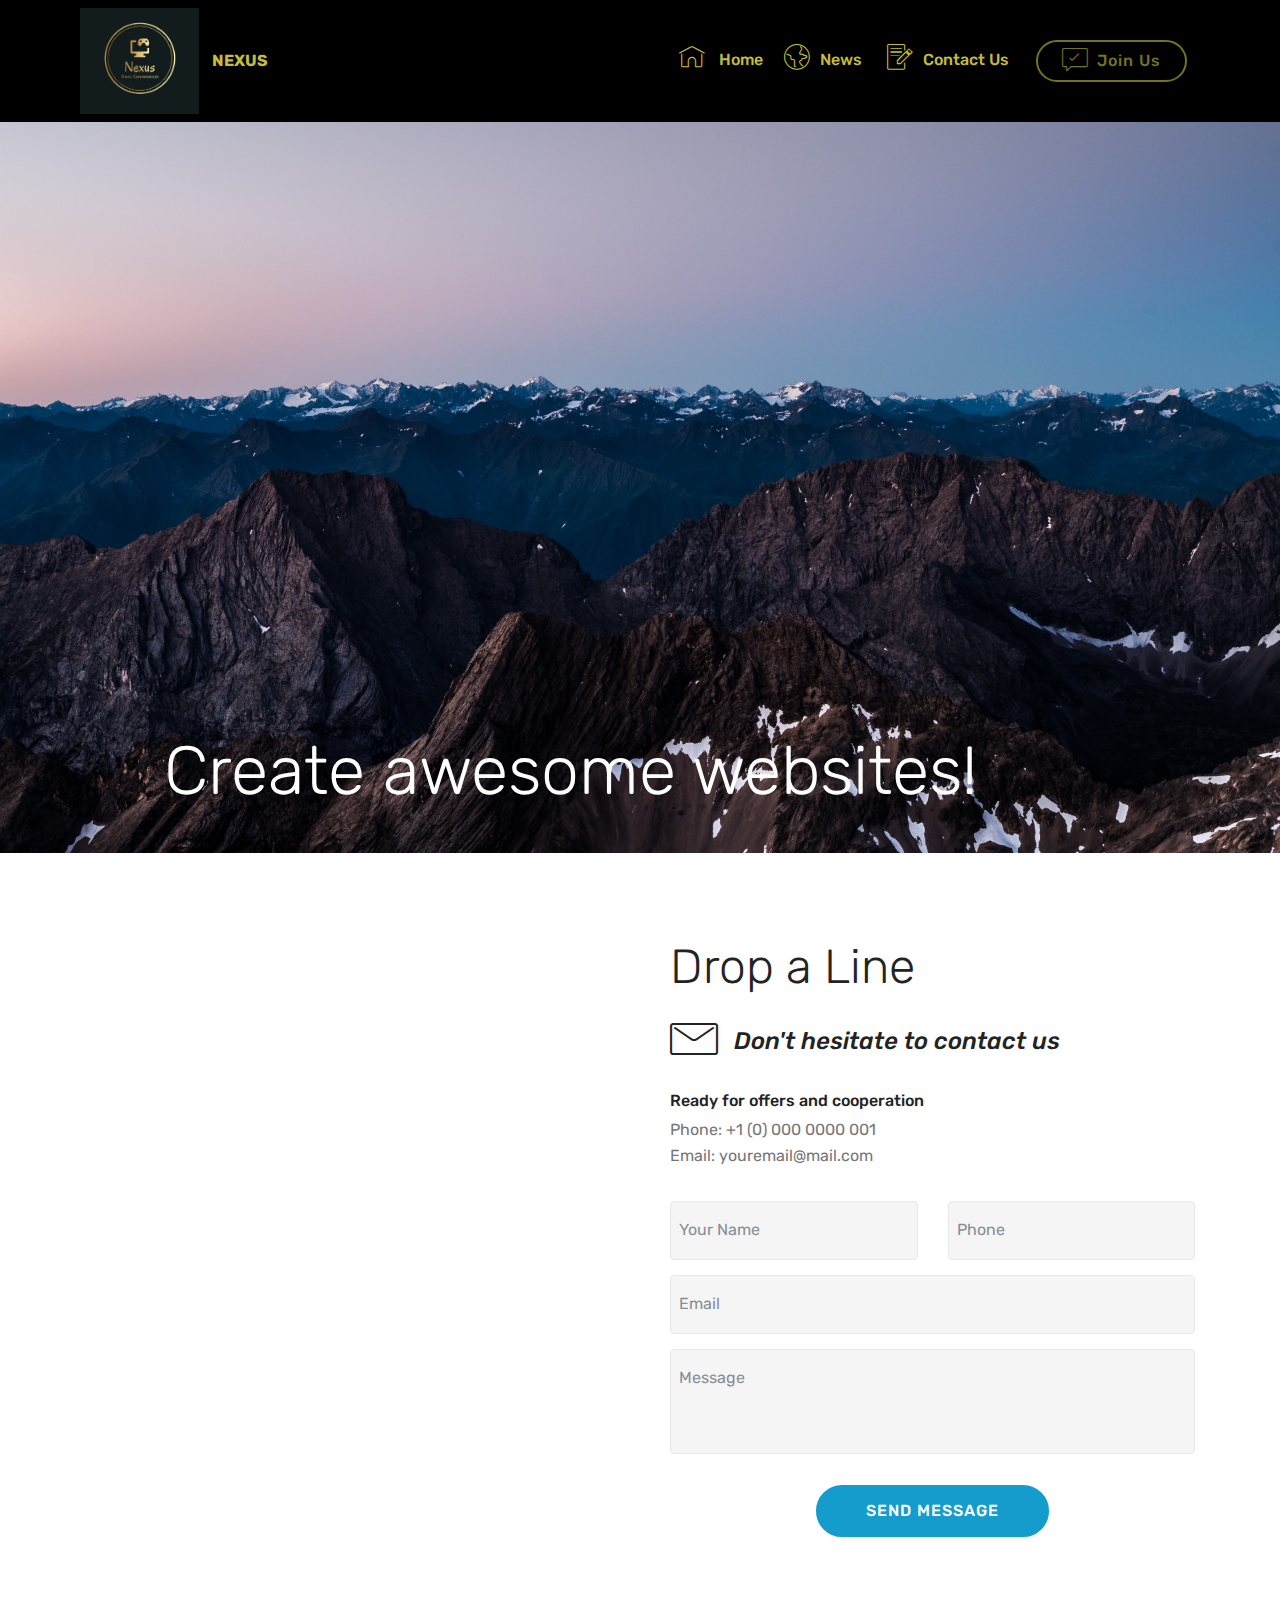
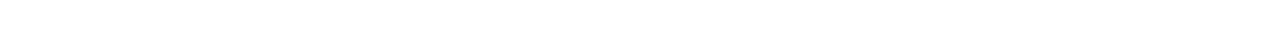
<file: page1.html>
<!DOCTYPE html>
<html>
<head>
  <!-- Site made with Mobirise Website Builder v4.3.0, https://mobirise.com -->
  <meta charset="UTF-8">
  <meta http-equiv="X-UA-Compatible" content="IE=edge">
  <meta name="generator" content="Mobirise v4.3.0, mobirise.com">
  <meta name="viewport" content="width=device-width, initial-scale=1">
  <link rel="shortcut icon" href="assets/images/nexus-logo-572x506.png" type="image/x-icon">
  <meta name="description" content="Website Builder Description">
  <title>Contact Us</title>
  <link rel="stylesheet" href="assets/web/assets/mobirise-icons/mobirise-icons.css">
  <link rel="stylesheet" href="assets/tether/tether.min.css">
  <link rel="stylesheet" href="assets/bootstrap/css/bootstrap.min.css">
  <link rel="stylesheet" href="assets/bootstrap/css/bootstrap-grid.min.css">
  <link rel="stylesheet" href="assets/bootstrap/css/bootstrap-reboot.min.css">
  <link rel="stylesheet" href="assets/dropdown/css/style.css">
  <link rel="stylesheet" href="assets/theme/css/style.css">
  <link rel="stylesheet" href="assets/mobirise/css/mbr-additional.css" type="text/css">
  
  
  
</head>
<body>
<section class="menu cid-qChG3Sz3WV" once="menu" id="menu1-i" data-rv-view="51">

    

    <nav class="navbar navbar-expand beta-menu navbar-dropdown align-items-center navbar-fixed-top navbar-toggleable-sm">
        <button class="navbar-toggler navbar-toggler-right" type="button" data-toggle="collapse" data-target="#navbarSupportedContent" aria-controls="navbarSupportedContent" aria-expanded="false" aria-label="Toggle navigation">
            <div class="hamburger">
                <span></span>
                <span></span>
                <span></span>
                <span></span>
            </div>
        </button>
        <div class="menu-logo">
            <div class="navbar-brand">
                <span class="navbar-logo">
                    <a href="https://mobirise.com">
                         <img src="assets/images/nexus-logo-572x506.png" alt="Mobirise" title="" media-simple="true" style="height: 6.6rem;">
                    </a>
                </span>
                <span class="navbar-caption-wrap"><a class="navbar-caption text-success display-4" href="https://mobirise.com">NEXUS</a></span>
            </div>
        </div>
        <div class="collapse navbar-collapse" id="navbarSupportedContent">
            <ul class="navbar-nav nav-dropdown" data-app-modern-menu="true"><li class="nav-item">
                    <a class="nav-link link text-success display-4" href="index.html">
                        <span class="mbri-home mbr-iconfont mbr-iconfont-btn"></span>
                        Home</a>
                </li>
                <li class="nav-item">
                    <a class="nav-link link text-success display-4" href="page2.html"><span class="mbri-globe mbr-iconfont mbr-iconfont-btn"></span>News&nbsp;</a>
                </li><li class="nav-item"><a class="nav-link link text-success display-4" href="page1.html"><span class="mbri-edit mbr-iconfont mbr-iconfont-btn"></span>Contact Us&nbsp;</a></li></ul>
            <div class="navbar-buttons mbr-section-btn"><a class="btn btn-sm btn-success-outline display-4" href="page1.html"><span class="mbri-cust-feedback mbr-iconfont mbr-iconfont-btn"></span>Join Us</a></div>
        </div>
    </nav>
</section>

<section class="engine"><a href="https://mobirise.co/i">how to build your own website for free</a></section><section class="cid-qChMILG8IO" id="image2-r" data-rv-view="53">

    

    <figure class="mbr-figure">
        <div class="image-block" style="width: 100%;">
            <img src="assets/images/jumbotron2.jpg" alt="Mobirise" media-simple="true">
            <figcaption class="mbr-figure-caption mbr-figure-caption-over">
                <div class="container pb-5 mbr-white align-center mbr-fonts-style display-1">
                    Create awesome websites!
                </div>
            </figcaption>
        </div>
    </figure>
</section>

<section class="mbr-section form4 cid-qChMBMp8nS" id="form4-q" data-rv-view="55">

    

    
    <div class="container">
        <div class="row">
            <div class="col-md-6">
                <div class="google-map"><iframe frameborder="0" style="border:0" src="https://www.google.com/maps/embed/v1/place?key=AIzaSyA0Dx_boXQiwvdz8sJHoYeZNVTdoWONYkU&amp;q=place_id:ChIJn6wOs6lZwokRLKy1iqRcoKw" allowfullscreen=""></iframe></div>
            </div>
            <div class="col-md-6">
                <h2 class="pb-3 align-left mbr-fonts-style display-2">
                    Drop a Line
                </h2>
                <div>
                    <div class="icon-block pb-3">
                        <span class="icon-block__icon">
                            <span class="mbri-letter mbr-iconfont" media-simple="true"></span>
                        </span>
                        <h4 class="icon-block__title align-left mbr-fonts-style display-5">
                            Don't hesitate to contact us
                        </h4>
                    </div>
                    <div class="icon-contacts pb-3">
                        <h5 class="align-left mbr-fonts-style display-7">
                            Ready for offers and cooperation
                        </h5>
                        <p class="mbr-text align-left mbr-fonts-style display-7">
                            Phone: +1 (0) 000 0000 001 <br>
                            Email: youremail@mail.com
                        </p>
                    </div>
                </div>
                <div data-form-type="formoid">
                    <div data-form-alert="" hidden="">
                        Thanks for filling out the form!
                    </div>
                    <form class="block mbr-form" action="https://mobirise.com/" method="post" data-form-title="Mobirise Form"><input type="hidden" data-form-email="true" value="VE2aeQIkhVx2W/xguJbaB0J3OTYLK9aJy/S9iUDYDjnIPX9Yu2eZztjIHLgr5hKPdglvUGPH8TKM6R6BkMpUNGymJ3gk4LnuLgoAzL4Q5nZ/Wf1ipEhF+ySWNGAaCGew">
                        <div class="row">
                            <div class="col-md-6 multi-horizontal" data-for="name">
                                <input type="text" class="form-control input" name="name" data-form-field="Name" placeholder="Your Name" required="" id="name-form4-q">
                            </div>
                            <div class="col-md-6 multi-horizontal" data-for="phone">
                                <input type="text" class="form-control input" name="phone" data-form-field="Phone" placeholder="Phone" required="" id="phone-form4-q">
                            </div>
                            <div class="col-md-12" data-for="email">
                                <input type="text" class="form-control input" name="email" data-form-field="Email" placeholder="Email" required="" id="email-form4-q">
                            </div>
                            <div class="col-md-12" data-for="message">
                                <textarea class="form-control input" name="message" rows="3" data-form-field="Message" placeholder="Message" style="resize:none" id="message-form4-q"></textarea>
                            </div>
                            <div class="input-group-btn col-md-12" style="margin-top: 10px;">
                                <button href="" type="submit" class="btn btn-primary btn-form display-4">SEND MESSAGE</button>
                            </div>
                        </div>
                    </form>
                </div>
            </div>
        </div>
    </div>
</section>


  <script src="assets/web/assets/jquery/jquery.min.js"></script>
  <script src="assets/popper/popper.min.js"></script>
  <script src="assets/tether/tether.min.js"></script>
  <script src="assets/bootstrap/js/bootstrap.min.js"></script>
  <script src="assets/smooth-scroll/smooth-scroll.js"></script>
  <script src="assets/dropdown/js/script.min.js"></script>
  <script src="assets/touch-swipe/jquery.touch-swipe.min.js"></script>
  <script src="assets/theme/js/script.js"></script>
  <script src="assets/formoid/formoid.min.js"></script>
  
  
</body>
</html>
</file>
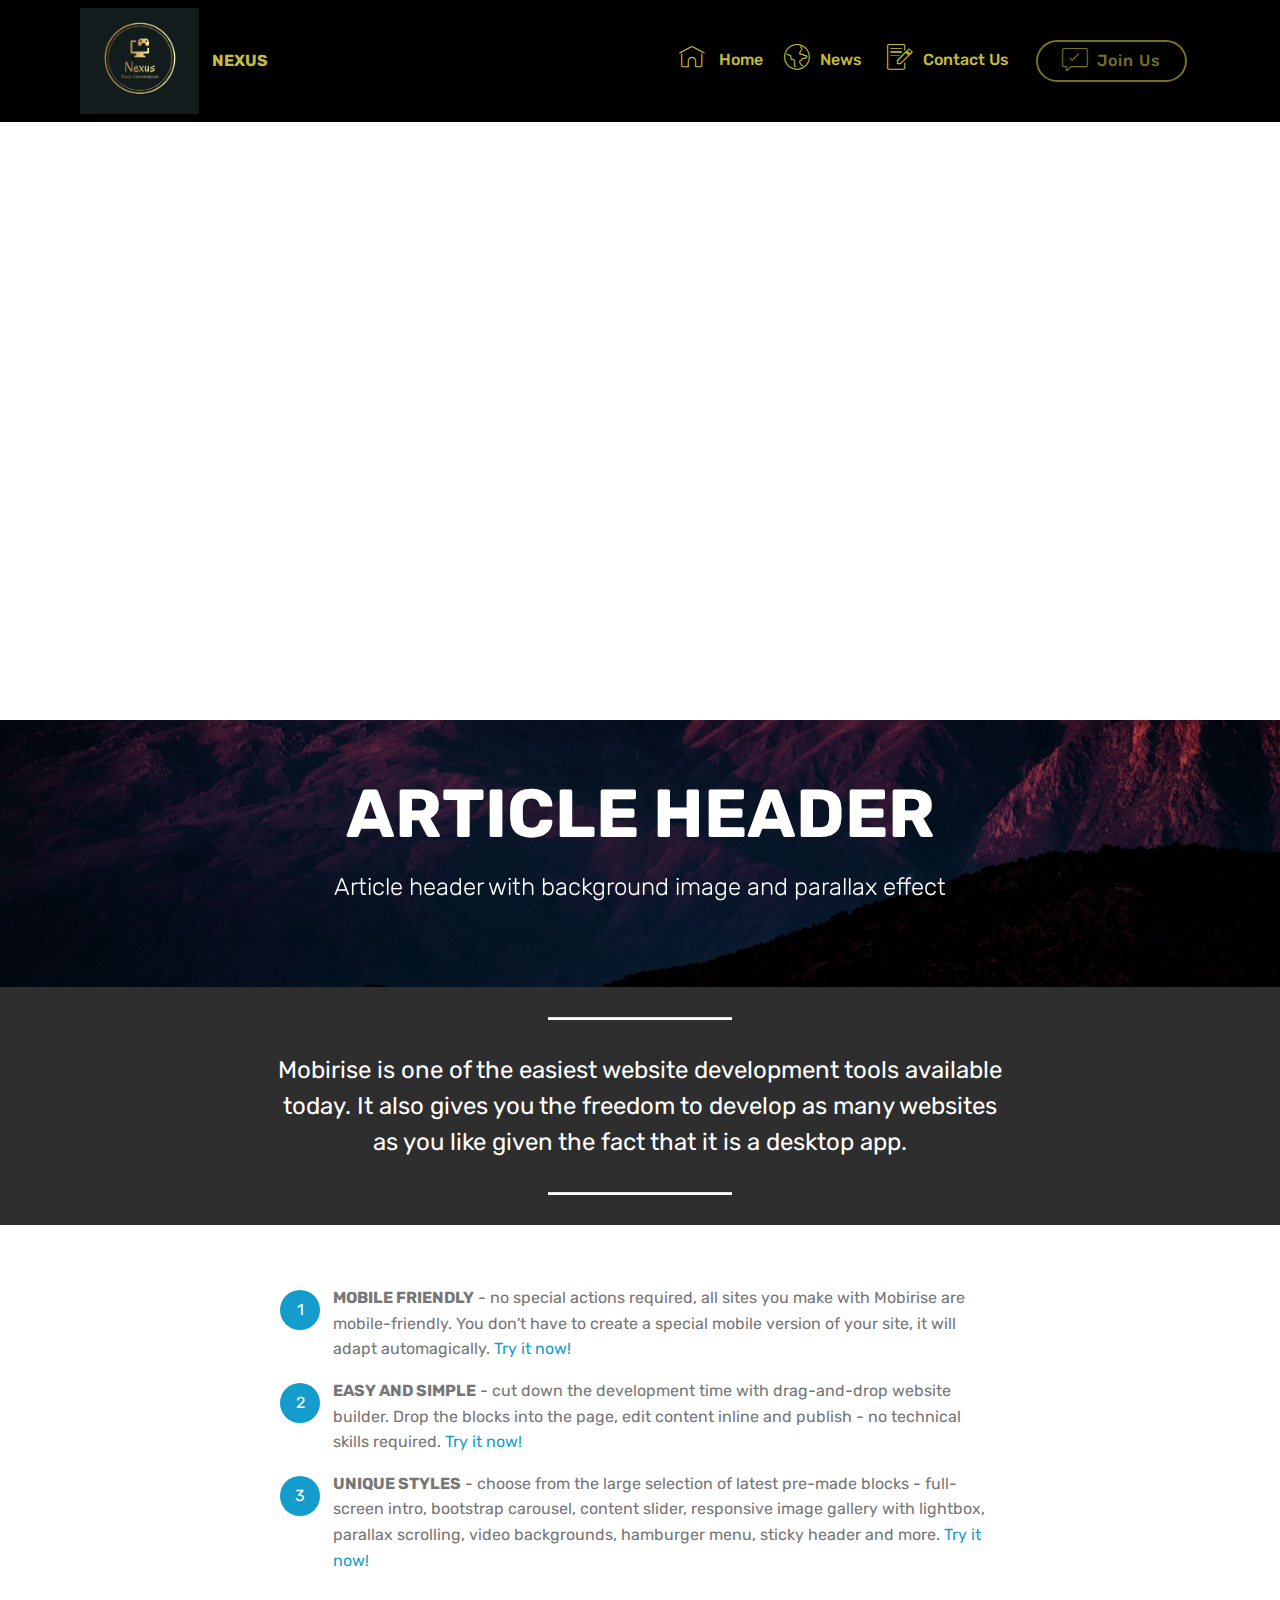
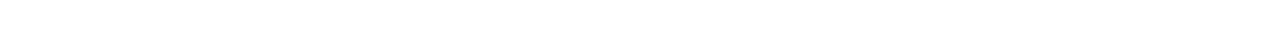
<file: page2.html>
<!DOCTYPE html>
<html>
<head>
  <!-- Site made with Mobirise Website Builder v4.3.0, https://mobirise.com -->
  <meta charset="UTF-8">
  <meta http-equiv="X-UA-Compatible" content="IE=edge">
  <meta name="generator" content="Mobirise v4.3.0, mobirise.com">
  <meta name="viewport" content="width=device-width, initial-scale=1">
  <link rel="shortcut icon" href="assets/images/nexus-logo-572x506.png" type="image/x-icon">
  <meta name="description" content="Web Page Builder Description">
  <title>News</title>
  <link rel="stylesheet" href="assets/web/assets/mobirise-icons/mobirise-icons.css">
  <link rel="stylesheet" href="assets/tether/tether.min.css">
  <link rel="stylesheet" href="assets/bootstrap/css/bootstrap.min.css">
  <link rel="stylesheet" href="assets/bootstrap/css/bootstrap-grid.min.css">
  <link rel="stylesheet" href="assets/bootstrap/css/bootstrap-reboot.min.css">
  <link rel="stylesheet" href="assets/dropdown/css/style.css">
  <link rel="stylesheet" href="assets/theme/css/style.css">
  <link rel="stylesheet" href="assets/mobirise/css/mbr-additional.css" type="text/css">
  
  
  
</head>
<body>
<section class="cid-qChKpXtZE2" id="video2-o" data-rv-view="58">

    
    
    <figure class="mbr-figure align-center">
        <div class="video-block" style="width: 100%;">
            <div><iframe class="mbr-embedded-video" src="https://www.youtube.com/embed/uNCr7NdOJgw?rel=0&amp;amp;showinfo=0&amp;autoplay=0&amp;loop=0" width="1280" height="720" frameborder="0" allowfullscreen></iframe></div>
        </div>
    </figure>
</section>

<section class="engine"><a href="https://mobirise.co/j">design your own website</a></section><section class="menu cid-qChG3Sz3WV" once="menu" id="menu1-j" data-rv-view="60">

    

    <nav class="navbar navbar-expand beta-menu navbar-dropdown align-items-center navbar-fixed-top navbar-toggleable-sm">
        <button class="navbar-toggler navbar-toggler-right" type="button" data-toggle="collapse" data-target="#navbarSupportedContent" aria-controls="navbarSupportedContent" aria-expanded="false" aria-label="Toggle navigation">
            <div class="hamburger">
                <span></span>
                <span></span>
                <span></span>
                <span></span>
            </div>
        </button>
        <div class="menu-logo">
            <div class="navbar-brand">
                <span class="navbar-logo">
                    <a href="https://mobirise.com">
                         <img src="assets/images/nexus-logo-572x506.png" alt="Mobirise" title="" media-simple="true" style="height: 6.6rem;">
                    </a>
                </span>
                <span class="navbar-caption-wrap"><a class="navbar-caption text-success display-4" href="https://mobirise.com">NEXUS</a></span>
            </div>
        </div>
        <div class="collapse navbar-collapse" id="navbarSupportedContent">
            <ul class="navbar-nav nav-dropdown" data-app-modern-menu="true"><li class="nav-item">
                    <a class="nav-link link text-success display-4" href="index.html">
                        <span class="mbri-home mbr-iconfont mbr-iconfont-btn"></span>
                        Home</a>
                </li>
                <li class="nav-item">
                    <a class="nav-link link text-success display-4" href="page2.html"><span class="mbri-globe mbr-iconfont mbr-iconfont-btn"></span>News&nbsp;</a>
                </li><li class="nav-item"><a class="nav-link link text-success display-4" href="page1.html"><span class="mbri-edit mbr-iconfont mbr-iconfont-btn"></span>Contact Us&nbsp;</a></li></ul>
            <div class="navbar-buttons mbr-section-btn"><a class="btn btn-sm btn-success-outline display-4" href="page1.html"><span class="mbri-cust-feedback mbr-iconfont mbr-iconfont-btn"></span>Join Us</a></div>
        </div>
    </nav>
</section>

<section class="mbr-section content5 cid-qChJcnPcIJ mbr-parallax-background" id="content5-l" data-rv-view="62">

    

    

    <div class="container">
        <div class="media-container-row">
            <div class="title col-12 col-md-8">
                <h2 class="align-center mbr-bold mbr-white pb-3 mbr-fonts-style display-1">
                    ARTICLE HEADER
                </h2>
                <h3 class="mbr-section-subtitle align-center mbr-light mbr-white pb-3 mbr-fonts-style display-5">
                    Article header with background image and parallax effect
                </h3>
                
                
            </div>
        </div>
    </div>
</section>

<section class="mbr-section article content10 cid-qChJd8rGdE" id="content10-m" data-rv-view="65">
    
     

    <div class="container">
        <div class="inner-container" style="width: 66%;">
            <hr class="line" style="width: 25%;">
            <div class="section-text align-center mbr-white mbr-fonts-style display-5">
                    Mobirise is one of the easiest website development tools available today. It also gives you the freedom to develop as many websites as you like given the fact that it is a desktop app.
                </div>
            <hr class="line" style="width: 25%;">
        </div>
    </div>
</section>

<section class="mbr-section article content11 cid-qChJdU5rLz" id="content11-n" data-rv-view="67">
     

    <div class="container">
        <div class="media-container-row">
            <div class="mbr-text counter-container col-12 col-md-8 mbr-fonts-style display-7">
                <ol>
                    <li><strong>MOBILE FRIENDLY</strong> - no special actions required, all sites you make with Mobirise are mobile-friendly. You don't have to create a special mobile version of your site, it will adapt automagically. <a href="https://mobirise.com/">Try it now!</a></li>
                    <li><strong>EASY AND SIMPLE</strong> - cut down the development time with drag-and-drop website builder. Drop the blocks into the page, edit content inline and publish - no technical skills required. <a href="https://mobirise.com/">Try it now!</a></li>
                    <li><strong>UNIQUE STYLES</strong> - choose from the large selection of latest pre-made blocks - full-screen intro, bootstrap carousel, content slider, responsive image gallery with lightbox, parallax scrolling, video backgrounds, hamburger menu, sticky header and more. <a href="https://mobirise.com/">Try it now!</a></li>
                </ol>
            </div>
        </div>
    </div>
</section>


  <script src="assets/web/assets/jquery/jquery.min.js"></script>
  <script src="assets/popper/popper.min.js"></script>
  <script src="assets/tether/tether.min.js"></script>
  <script src="assets/bootstrap/js/bootstrap.min.js"></script>
  <script src="assets/smooth-scroll/smooth-scroll.js"></script>
  <script src="assets/dropdown/js/script.min.js"></script>
  <script src="assets/touch-swipe/jquery.touch-swipe.min.js"></script>
  <script src="assets/jarallax/jarallax.min.js"></script>
  <script src="assets/theme/js/script.js"></script>
  
  
</body>
</html>
</file>
<file: assets/web/assets/mobirise-icons/mobirise-icons.css>
@font-face {
  font-family: 'MobiriseIcons';
  src:  url('mobirise-icons.eot?spat4u');
  src:  url('mobirise-icons.eot?spat4u#iefix') format('embedded-opentype'),
    url('mobirise-icons.ttf?spat4u') format('truetype'),
    url('mobirise-icons.woff?spat4u') format('woff'),
    url('mobirise-icons.svg?spat4u#MobiriseIcons') format('svg');
  font-weight: normal;
  font-style: normal;
}

[class^="mbri-"], [class*=" mbri-"] {
  /* use !important to prevent issues with browser extensions that change fonts */
  font-family: MobiriseIcons !important;
  speak: none;
  font-style: normal;
  font-weight: normal;
  font-variant: normal;
  text-transform: none;
  line-height: 1;

  /* Better Font Rendering =========== */
  -webkit-font-smoothing: antialiased;
  -moz-osx-font-smoothing: grayscale;
}

.mbri-add-submenu:before {
  content: "\e900";
}
.mbri-alert:before {
  content: "\e901";
}
.mbri-align-center:before {
  content: "\e902";
}
.mbri-align-justify:before {
  content: "\e903";
}
.mbri-align-left:before {
  content: "\e904";
}
.mbri-align-right:before {
  content: "\e905";
}
.mbri-android:before {
  content: "\e906";
}
.mbri-apple:before {
  content: "\e907";
}
.mbri-arrow-down:before {
  content: "\e908";
}
.mbri-arrow-next:before {
  content: "\e909";
}
.mbri-arrow-prev:before {
  content: "\e90a";
}
.mbri-arrow-up:before {
  content: "\e90b";
}
.mbri-bold:before {
  content: "\e90c";
}
.mbri-bookmark:before {
  content: "\e90d";
}
.mbri-bootstrap:before {
  content: "\e90e";
}
.mbri-briefcase:before {
  content: "\e90f";
}
.mbri-browse:before {
  content: "\e910";
}
.mbri-bulleted-list:before {
  content: "\e911";
}
.mbri-calendar:before {
  content: "\e912";
}
.mbri-camera:before {
  content: "\e913";
}
.mbri-cart-add:before {
  content: "\e914";
}
.mbri-cart-full:before {
  content: "\e915";
}
.mbri-cash:before {
  content: "\e916";
}
.mbri-change-style:before {
  content: "\e917";
}
.mbri-chat:before {
  content: "\e918";
}
.mbri-clock:before {
  content: "\e919";
}
.mbri-close:before {
  content: "\e91a";
}
.mbri-cloud:before {
  content: "\e91b";
}
.mbri-code:before {
  content: "\e91c";
}
.mbri-contact-form:before {
  content: "\e91d";
}
.mbri-credit-card:before {
  content: "\e91e";
}
.mbri-cursor-click:before {
  content: "\e91f";
}
.mbri-cust-feedback:before {
  content: "\e920";
}
.mbri-database:before {
  content: "\e921";
}
.mbri-delivery:before {
  content: "\e922";
}
.mbri-desktop:before {
  content: "\e923";
}
.mbri-devices:before {
  content: "\e924";
}
.mbri-down:before {
  content: "\e925";
}
.mbri-download:before {
  content: "\e989";
}
.mbri-drag-n-drop:before {
  content: "\e927";
}
.mbri-drag-n-drop2:before {
  content: "\e928";
}
.mbri-edit:before {
  content: "\e929";
}
.mbri-edit2:before {
  content: "\e92a";
}
.mbri-error:before {
  content: "\e92b";
}
.mbri-extension:before {
  content: "\e92c";
}
.mbri-features:before {
  content: "\e92d";
}
.mbri-file:before {
  content: "\e92e";
}
.mbri-flag:before {
  content: "\e92f";
}
.mbri-folder:before {
  content: "\e930";
}
.mbri-gift:before {
  content: "\e931";
}
.mbri-github:before {
  content: "\e932";
}
.mbri-globe:before {
  content: "\e933";
}
.mbri-globe-2:before {
  content: "\e934";
}
.mbri-growing-chart:before {
  content: "\e935";
}
.mbri-hearth:before {
  content: "\e936";
}
.mbri-help:before {
  content: "\e937";
}
.mbri-home:before {
  content: "\e938";
}
.mbri-hot-cup:before {
  content: "\e939";
}
.mbri-idea:before {
  content: "\e93a";
}
.mbri-image-gallery:before {
  content: "\e93b";
}
.mbri-image-slider:before {
  content: "\e93c";
}
.mbri-info:before {
  content: "\e93d";
}
.mbri-italic:before {
  content: "\e93e";
}
.mbri-key:before {
  content: "\e93f";
}
.mbri-laptop:before {
  content: "\e940";
}
.mbri-layers:before {
  content: "\e941";
}
.mbri-left-right:before {
  content: "\e942";
}
.mbri-left:before {
  content: "\e943";
}
.mbri-letter:before {
  content: "\e944";
}
.mbri-like:before {
  content: "\e945";
}
.mbri-link:before {
  content: "\e946";
}
.mbri-lock:before {
  content: "\e947";
}
.mbri-login:before {
  content: "\e948";
}
.mbri-logout:before {
  content: "\e949";
}
.mbri-magic-stick:before {
  content: "\e94a";
}
.mbri-map-pin:before {
  content: "\e94b";
}
.mbri-menu:before {
  content: "\e94c";
}
.mbri-mobile:before {
  content: "\e94d";
}
.mbri-mobile2:before {
  content: "\e94e";
}
.mbri-mobirise:before {
  content: "\e94f";
}
.mbri-more-horizontal:before {
  content: "\e950";
}
.mbri-more-vertical:before {
  content: "\e951";
}
.mbri-music:before {
  content: "\e952";
}
.mbri-new-file:before {
  content: "\e953";
}
.mbri-numbered-list:before {
  content: "\e954";
}
.mbri-opened-folder:before {
  content: "\e955";
}
.mbri-pages:before {
  content: "\e956";
}
.mbri-paper-plane:before {
  content: "\e957";
}
.mbri-paperclip:before {
  content: "\e958";
}
.mbri-photo:before {
  content: "\e959";
}
.mbri-photos:before {
  content: "\e95a";
}
.mbri-pin:before {
  content: "\e95b";
}
.mbri-play:before {
  content: "\e95c";
}
.mbri-plus:before {
  content: "\e95d";
}
.mbri-preview:before {
  content: "\e95e";
}
.mbri-print:before {
  content: "\e95f";
}
.mbri-protect:before {
  content: "\e960";
}
.mbri-question:before {
  content: "\e961";
}
.mbri-quote-left:before {
  content: "\e962";
}
.mbri-quote-right:before {
  content: "\e963";
}
.mbri-refresh:before {
  content: "\e964";
}
.mbri-responsive:before {
  content: "\e965";
}
.mbri-right:before {
  content: "\e966";
}
.mbri-rocket:before {
  content: "\e967";
}
.mbri-sad-face:before {
  content: "\e968";
}
.mbri-sale:before {
  content: "\e969";
}
.mbri-save:before {
  content: "\e96a";
}
.mbri-search:before {
  content: "\e96b";
}
.mbri-setting:before {
  content: "\e96c";
}
.mbri-setting2:before {
  content: "\e96d";
}
.mbri-setting3:before {
  content: "\e96e";
}
.mbri-share:before {
  content: "\e96f";
}
.mbri-shopping-bag:before {
  content: "\e970";
}
.mbri-shopping-basket:before {
  content: "\e971";
}
.mbri-shopping-cart:before {
  content: "\e972";
}
.mbri-sites:before {
  content: "\e973";
}
.mbri-smile-face:before {
  content: "\e974";
}
.mbri-speed:before {
  content: "\e975";
}
.mbri-star:before {
  content: "\e976";
}
.mbri-success:before {
  content: "\e977";
}
.mbri-sun:before {
  content: "\e978";
}
.mbri-sun2:before {
  content: "\e979";
}
.mbri-tablet:before {
  content: "\e97a";
}
.mbri-tablet-vertical:before {
  content: "\e97b";
}
.mbri-target:before {
  content: "\e97c";
}
.mbri-timer:before {
  content: "\e97d";
}
.mbri-to-ftp:before {
  content: "\e97e";
}
.mbri-to-local-drive:before {
  content: "\e97f";
}
.mbri-touch-swipe:before {
  content: "\e980";
}
.mbri-touch:before {
  content: "\e981";
}
.mbri-trash:before {
  content: "\e982";
}
.mbri-underline:before {
  content: "\e983";
}
.mbri-unlink:before {
  content: "\e984";
}
.mbri-unlock:before {
  content: "\e985";
}
.mbri-up-down:before {
  content: "\e986";
}
.mbri-up:before {
  content: "\e987";
}
.mbri-update:before {
  content: "\e988";
}
.mbri-upload:before {
 content: "\e926"; 
}
.mbri-user:before {
  content: "\e98a";
}
.mbri-user2:before {
  content: "\e98b";
}
.mbri-users:before {
  content: "\e98c";
}
.mbri-video:before {
  content: "\e98d";
}
.mbri-video-play:before {
  content: "\e98e";
}
.mbri-watch:before {
  content: "\e98f";
}
.mbri-website-theme:before {
  content: "\e990";
}
.mbri-wifi:before {
  content: "\e991";
}
.mbri-windows:before {
  content: "\e992";
}
.mbri-zoom-out:before {
  content: "\e993";
}
.mbri-redo:before {
  content: "\e994";
}
.mbri-undo:before {
  content: "\e995";
}
</file>
<file: assets/dropdown/css/style.css>
.navbar-dropdown {
  left: 0;
  padding: 0;
  position: absolute;
  right: 0;
  top: 0;
  transition: all 0.45s ease;
  z-index: 1030;
  background: #282828; }
  .navbar-dropdown .navbar-logo {
    margin-right: 0.8rem;
    transition: margin 0.3s ease-in-out;
    vertical-align: middle; }
    .navbar-dropdown .navbar-logo img {
      height: 3.125rem;
      transition: all 0.3s ease-in-out; }
    .navbar-dropdown .navbar-logo.mbr-iconfont {
      font-size: 3.125rem;
      line-height: 3.125rem; }
  .navbar-dropdown .navbar-caption {
    font-weight: 700;
    white-space: normal;
    vertical-align: -4px;
    line-height: 3.125rem !important; }
    .navbar-dropdown .navbar-caption, .navbar-dropdown .navbar-caption:hover {
      color: inherit;
      text-decoration: none; }
  .navbar-dropdown .mbr-iconfont + .navbar-caption {
    vertical-align: -1px; }
  .navbar-dropdown.navbar-fixed-top {
    position: fixed; }
  .navbar-dropdown .navbar-brand span {
    vertical-align: -4px; }
  .navbar-dropdown.bg-color.transparent {
    background: none; }
  .navbar-dropdown.navbar-short .navbar-brand {
    padding: 0.625rem 0; }
    .navbar-dropdown.navbar-short .navbar-brand span {
      vertical-align: -1px; }
  .navbar-dropdown.navbar-short .navbar-caption {
    line-height: 2.375rem !important;
    vertical-align: -2px; }
  .navbar-dropdown.navbar-short .navbar-logo {
    margin-right: 0.5rem; }
    .navbar-dropdown.navbar-short .navbar-logo img {
      height: 2.375rem; }
    .navbar-dropdown.navbar-short .navbar-logo.mbr-iconfont {
      font-size: 2.375rem;
      line-height: 2.375rem; }
  .navbar-dropdown.navbar-short .mbr-table-cell {
    height: 3.625rem; }
  .navbar-dropdown .navbar-close {
    left: 0.6875rem;
    position: fixed;
    top: 0.75rem;
    z-index: 1000; }
  .navbar-dropdown .hamburger-icon {
    content: "";
    display: inline-block;
    vertical-align: middle;
    width: 16px;
    -webkit-box-shadow: 0 -6px 0 1px #282828,0 0 0 1px #282828,0 6px 0 1px #282828;
    -moz-box-shadow: 0 -6px 0 1px #282828,0 0 0 1px #282828,0 6px 0 1px #282828;
    box-shadow: 0 -6px 0 1px #282828,0 0 0 1px #282828,0 6px 0 1px #282828; }

.dropdown-menu .dropdown-toggle[data-toggle="dropdown-submenu"]::after {
  border-bottom: 0.35em solid transparent;
  border-left: 0.35em solid;
  border-right: 0;
  border-top: 0.35em solid transparent;
  margin-left: 0.3rem; }

.dropdown-menu .dropdown-item:focus {
  outline: 0; }

.nav-dropdown {
  font-size: 0.75rem;
  font-weight: 500;
  height: auto !important; }
  .nav-dropdown .nav-btn {
    padding-left: 1rem; }
  .nav-dropdown .link {
    margin: .667em 1.667em;
    font-weight: 500;
    padding: 0;
    transition: color .2s ease-in-out; }
    .nav-dropdown .link.dropdown-toggle {
      margin-right: 2.583em; }
      .nav-dropdown .link.dropdown-toggle::after {
        margin-left: .25rem;
        border-top: 0.35em solid;
        border-right: 0.35em solid transparent;
        border-left: 0.35em solid transparent;
        border-bottom: 0; }
      .nav-dropdown .link.dropdown-toggle[aria-expanded="true"] {
        margin: 0;
        padding: 0.667em 3.263em  0.667em 1.667em; }
  .nav-dropdown .link::after,
  .nav-dropdown .dropdown-item::after {
    color: inherit; }
  .nav-dropdown .btn {
    font-size: 0.75rem;
    font-weight: 700;
    letter-spacing: 0;
    margin-bottom: 0;
    padding-left: 1.25rem;
    padding-right: 1.25rem; }
  .nav-dropdown .dropdown-menu {
    border-radius: 0;
    border: 0;
    left: 0;
    margin: 0;
    padding-bottom: 1.25rem;
    padding-top: 1.25rem;
    position: relative; }
  .nav-dropdown .dropdown-submenu {
    margin-left: 0.125rem;
    top: 0; }
  .nav-dropdown .dropdown-item {
    font-weight: 500;
    line-height: 2;
    padding: 0.3846em 4.615em 0.3846em 1.5385em;
    position: relative;
    transition: color .2s ease-in-out, background-color .2s ease-in-out; }
    .nav-dropdown .dropdown-item::after {
      margin-top: -0.3077em;
      position: absolute;
      right: 1.1538em;
      top: 50%; }
    .nav-dropdown .dropdown-item:focus, .nav-dropdown .dropdown-item:hover {
      background: none; }

@media (max-width: 767px) {
  .nav-dropdown.navbar-toggleable-sm {
    bottom: 0;
    display: none;
    left: 0;
    overflow-x: hidden;
    position: fixed;
    top: 0;
    transform: translateX(-100%);
    -ms-transform: translateX(-100%);
    -webkit-transform: translateX(-100%);
    width: 18.75rem;
    z-index: 999; } }
.nav-dropdown.navbar-toggleable-xl {
  bottom: 0;
  display: none;
  left: 0;
  overflow-x: hidden;
  position: fixed;
  top: 0;
  transform: translateX(-100%);
  -ms-transform: translateX(-100%);
  -webkit-transform: translateX(-100%);
  width: 18.75rem;
  z-index: 999; }

.nav-dropdown-sm {
  display: block !important;
  overflow-x: hidden;
  overflow: auto;
  padding-top: 3.875rem; }
  .nav-dropdown-sm::after {
    content: "";
    display: block;
    height: 3rem;
    width: 100%; }
  .nav-dropdown-sm.collapse.in ~ .navbar-close {
    display: block !important; }
  .nav-dropdown-sm.collapsing, .nav-dropdown-sm.collapse.in {
    transform: translateX(0);
    -ms-transform: translateX(0);
    -webkit-transform: translateX(0);
    transition: all 0.25s ease-out;
    -webkit-transition: all 0.25s ease-out;
    background: #282828; }
  .nav-dropdown-sm.collapsing[aria-expanded="false"] {
    transform: translateX(-100%);
    -ms-transform: translateX(-100%);
    -webkit-transform: translateX(-100%); }
  .nav-dropdown-sm .nav-item {
    display: block;
    margin-left: 0 !important;
    padding-left: 0; }
  .nav-dropdown-sm .link,
  .nav-dropdown-sm .dropdown-item {
    border-top: 1px dotted rgba(255, 255, 255, 0.1);
    font-size: 0.8125rem;
    line-height: 1.6;
    margin: 0 !important;
    padding: 0.875rem 2.4rem 0.875rem 1.5625rem !important;
    position: relative;
    white-space: normal; }
    .nav-dropdown-sm .link:focus, .nav-dropdown-sm .link:hover,
    .nav-dropdown-sm .dropdown-item:focus,
    .nav-dropdown-sm .dropdown-item:hover {
      background: rgba(0, 0, 0, 0.2) !important;
      color: #c0a375; }
  .nav-dropdown-sm .nav-btn {
    position: relative;
    padding: 1.5625rem 1.5625rem 0 1.5625rem; }
    .nav-dropdown-sm .nav-btn::before {
      border-top: 1px dotted rgba(255, 255, 255, 0.1);
      content: "";
      left: 0;
      position: absolute;
      top: 0;
      width: 100%; }
    .nav-dropdown-sm .nav-btn + .nav-btn {
      padding-top: 0.625rem; }
      .nav-dropdown-sm .nav-btn + .nav-btn::before {
        display: none; }
  .nav-dropdown-sm .btn {
    padding: 0.625rem 0; }
  .nav-dropdown-sm .dropdown-toggle[data-toggle="dropdown-submenu"]::after {
    margin-left: .25rem;
    border-top: 0.35em solid;
    border-right: 0.35em solid transparent;
    border-left: 0.35em solid transparent;
    border-bottom: 0; }
  .nav-dropdown-sm .dropdown-toggle[data-toggle="dropdown-submenu"][aria-expanded="true"]::after {
    border-top: 0;
    border-right: 0.35em solid transparent;
    border-left: 0.35em solid transparent;
    border-bottom: 0.35em solid; }
  .nav-dropdown-sm .dropdown-menu {
    margin: 0;
    padding: 0;
    position: relative;
    top: 0;
    left: 0;
    width: 100%;
    border: 0;
    float: none;
    border-radius: 0;
    background: none; }
  .nav-dropdown-sm .dropdown-submenu {
    left: 100%;
    margin-left: 0.125rem;
    margin-top: -1.25rem;
    top: 0; }

.navbar-toggleable-sm .nav-dropdown .dropdown-menu {
  position: absolute; }

.navbar-toggleable-sm .nav-dropdown .dropdown-submenu {
  left: 100%;
  margin-left: 0.125rem;
  margin-top: -1.25rem;
  top: 0; }

.navbar-toggleable-sm.opened .nav-dropdown .dropdown-menu {
  position: relative; }

.navbar-toggleable-sm.opened .nav-dropdown .dropdown-submenu {
  left: 0;
  margin-left: 00rem;
  margin-top: 0rem;
  top: 0; }

.is-builder .nav-dropdown.collapsing {
  transition: none !important; }

/*# sourceMappingURL=style.css.map */
</file>
<file: assets/theme/css/style.css>
/*!
 * Mobirise v4 theme (https://mobirise.com/)
 * Copyright 2017 Mobirise
 */
section {
  background-color: #eeeeee; }

section,
.container,
.container-fluid {
  position: relative;
  word-wrap: break-word; }

a.mbr-iconfont:hover {
  text-decoration: none; }

.article .lead p, .article .lead ul, .article .lead ol, .article .lead pre, .article .lead blockquote {
  margin-bottom: 0; }

a {
  font-style: normal;
  font-weight: 400;
  cursor: pointer; }
  a, a:hover {
    text-decoration: none; }

figure {
  margin-bottom: 0; }

body {
  color: #232323; }

h1, h2, h3, h4, h5, h6,
.h1, .h2, .h3, .h4, .h5, .h6,
.display-1, .display-2, .display-3, .display-4 {
  line-height: 1;
  word-break: break-word;
  word-wrap: break-word; }

b, strong {
  font-weight: bold; }

blockquote {
  padding: 10px 0 10px 20px;
  position: relative;
  border-left: 2px solid;
  border-color: #ff3366; }

input:-webkit-autofill, input:-webkit-autofill:hover, input:-webkit-autofill:focus, input:-webkit-autofill:active {
  transition-delay: 9999s;
  transition-property: background-color, color; }

textarea[type="hidden"] {
  display: none; }

body {
  position: relative; }

section {
  background-position: 50% 50%;
  background-repeat: no-repeat;
  background-size: cover; }
  section .mbr-background-video,
  section .mbr-background-video-preview {
    position: absolute;
    bottom: 0;
    left: 0;
    right: 0;
    top: 0; }

.hidden {
  visibility: hidden; }

.mbr-z-index20 {
  z-index: 20; }

/*! Base colors */
.mbr-white {
  color: #ffffff; }

.mbr-black {
  color: #000000; }

.mbr-bg-white {
  background-color: #ffffff; }

.mbr-bg-black {
  background-color: #000000; }

/*! Text-aligns */
.align-left {
  text-align: left; }

.align-center {
  text-align: center; }

.align-right {
  text-align: right; }

@media (max-width: 767px) {
  .align-left, .align-center, .align-right, .mbr-section-btn, .mbr-section-title {
    text-align: center; } }
/*! Font-weight  */
.mbr-light {
  font-weight: 300; }

.mbr-regular {
  font-weight: 400; }

.mbr-semibold {
  font-weight: 500; }

.mbr-bold {
  font-weight: 700; }

/*! Media  */
.media-size-item {
  -webkit-flex: 1 1 auto;
  -moz-flex: 1 1 auto;
  -ms-flex: 1 1 auto;
  -o-flex: 1 1 auto;
  flex: 1 1 auto; }

.media-content {
  -webkit-flex-basis: 100%;
  flex-basis: 100%; }

.media-container-row {
  display: -ms-flexbox;
  display: -webkit-flex;
  display: flex;
  -webkit-flex-direction: row;
  -ms-flex-direction: row;
  flex-direction: row;
  -webkit-flex-wrap: wrap;
  -ms-flex-wrap: wrap;
  flex-wrap: wrap;
  -webkit-justify-content: center;
  -ms-flex-pack: center;
  justify-content: center;
  -webkit-align-content: center;
  -ms-flex-line-pack: center;
  align-content: center;
  -webkit-align-items: start;
  -ms-flex-align: start;
  align-items: start; }
  .media-container-row .media-size-item {
    width: 400px; }

.media-container-column {
  display: -ms-flexbox;
  display: -webkit-flex;
  display: flex;
  -webkit-flex-direction: column;
  -ms-flex-direction: column;
  flex-direction: column;
  -webkit-flex-wrap: wrap;
  -ms-flex-wrap: wrap;
  flex-wrap: wrap;
  -webkit-justify-content: center;
  -ms-flex-pack: center;
  justify-content: center;
  -webkit-align-content: center;
  -ms-flex-line-pack: center;
  align-content: center;
  -webkit-align-items: stretch;
  -ms-flex-align: stretch;
  align-items: stretch; }
  .media-container-column > * {
    width: 100%; }

@media (min-width: 992px) {
  .media-container-row {
    -webkit-flex-wrap: nowrap;
    -ms-flex-wrap: nowrap;
    flex-wrap: nowrap; } }
figure {
  overflow: hidden; }

figure[mbr-media-size] {
  transition: width 0.1s; }

.mbr-figure img, .mbr-figure iframe {
  display: block;
  width: 100%; }

.card {
  background-color: transparent;
  border: none; }

.card-img {
  text-align: center;
  flex-shrink: 0; }

.media {
  max-width: 100%;
  margin: 0 auto; }

.mbr-figure {
  -ms-flex-item-align: center;
  -ms-grid-row-align: center;
  -webkit-align-self: center;
  align-self: center; }

.media-container > div {
  max-width: 100%; }

.mbr-figure img, .card-img img {
  width: 100%; }

@media (max-width: 991px) {
  .media-size-item {
    width: auto !important; }

  .media {
    width: auto; }

  .mbr-figure {
    width: 100% !important; } }
/*! Buttons */
.mbr-section-btn {
  margin-left: -.25rem;
  margin-right: -.25rem;
  font-size: 0; }

nav .mbr-section-btn {
  margin-left: 0rem;
  margin-right: 0rem; }

/*! Btn icon margin */
.btn .mbr-iconfont, .btn.btn-sm .mbr-iconfont {
  cursor: pointer;
  margin-right: 0.5rem; }

.btn.btn-md .mbr-iconfont, .btn.btn-md .mbr-iconfont {
  margin-right: 0.8rem; }

.mbr-regular {
  font-weight: 400; }

.mbr-semibold {
  font-weight: 500; }

.mbr-bold {
  font-weight: 700; }

[type="submit"] {
  -webkit-appearance: none; }

/*! Full-screen */
.mbr-fullscreen .mbr-overlay {
  min-height: 100vh; }

.mbr-fullscreen {
  display: flex;
  display: -webkit-flex;
  display: -moz-flex;
  display: -ms-flex;
  display: -o-flex;
  align-items: center;
  -webkit-align-items: center;
  min-height: 100vh;
  padding-top: 3rem;
  padding-bottom: 3rem; }

/*! Map */
.map {
  height: 25rem;
  position: relative; }
  .map iframe {
    width: 100%;
    height: 100%; }

/* Form */
.form-asterisk {
  font-family: initial;
  position: absolute;
  top: -2px;
  font-weight: normal; }

/*! Scroll to top arrow */
.mbr-arrow-up {
  bottom: 25px;
  right: 90px;
  position: fixed;
  text-align: right;
  z-index: 5000;
  color: #ffffff;
  font-size: 32px;
  transform: rotate(180deg);
  -webkit-transform: rotate(180deg); }

.mbr-arrow-up a {
  background: rgba(0, 0, 0, 0.2);
  border-radius: 3px;
  color: #fff;
  display: inline-block;
  height: 60px;
  width: 60px;
  outline-style: none !important;
  position: relative;
  text-decoration: none;
  transition: all .3s ease-in-out;
  cursor: pointer;
  text-align: center; }
  .mbr-arrow-up a:hover {
    background-color: rgba(0, 0, 0, 0.4); }
  .mbr-arrow-up a i {
    line-height: 60px; }

.mbr-arrow-up-icon {
  display: block;
  color: #fff; }

.mbr-arrow-up-icon::before {
  content: "\203a";
  display: inline-block;
  font-family: serif;
  font-size: 32px;
  line-height: 1;
  font-style: normal;
  position: relative;
  top: 6px;
  left: -4px;
  -webkit-transform: rotate(-90deg);
  transform: rotate(-90deg); }

/*! Arrow Down */
.mbr-arrow {
  position: absolute;
  bottom: 45px;
  left: 50%;
  width: 60px;
  height: 60px;
  cursor: pointer;
  background-color: rgba(80, 80, 80, 0.5);
  border-radius: 50%;
  -webkit-transform: translateX(-50%);
  transform: translateX(-50%); }
  .mbr-arrow > a {
    display: inline-block;
    text-decoration: none;
    outline-style: none;
    -webkit-animation: arrowdown 1.7s ease-in-out infinite;
    animation: arrowdown 1.7s ease-in-out infinite; }
    .mbr-arrow > a > i {
      position: absolute;
      top: -2px;
      left: 15px;
      font-size: 2rem; }

@keyframes arrowdown {
  0% {
    transform: translateY(0px);
    -webkit-transform: translateY(0px); }
  50% {
    transform: translateY(-5px);
    -webkit-transform: translateY(-5px); }
  100% {
    transform: translateY(0px);
    -webkit-transform: translateY(0px); } }
@-webkit-keyframes arrowdown {
  0% {
    transform: translateY(0px);
    -webkit-transform: translateY(0px); }
  50% {
    transform: translateY(-5px);
    -webkit-transform: translateY(-5px); }
  100% {
    transform: translateY(0px);
    -webkit-transform: translateY(0px); } }
@media (max-width: 500px) {
  .mbr-arrow-up {
    left: 50%;
    right: auto;
    transform: translateX(-50%) rotate(180deg);
    -webkit-transform: translateX(-50%) rotate(180deg); } }
/*Gradients animation*/
@keyframes gradient-animation {
  from {
    background-position: 0% 100%;
    animation-timing-function: ease-in-out; }
  to {
    background-position: 100% 0%;
    animation-timing-function: ease-in-out; } }
@-webkit-keyframes gradient-animation {
  from {
    background-position: 0% 100%;
    animation-timing-function: ease-in-out; }
  to {
    background-position: 100% 0%;
    animation-timing-function: ease-in-out; } }
.bg-gradient {
  background-size: 200% 200%;
  animation: gradient-animation 5s infinite alternate;
  -webkit-animation: gradient-animation 5s infinite alternate; }

.menu .navbar-brand {
  display: -webkit-flex; }
  .menu .navbar-brand span {
    display: flex;
    display: -webkit-flex; }
  .menu .navbar-brand .navbar-caption-wrap {
    display: -webkit-flex; }
  .menu .navbar-brand .navbar-logo img {
    display: -webkit-flex; }
@media (min-width: 768px) and (max-width: 991px) {
  .menu .navbar-toggleable-sm .navbar-nav {
    display: -webkit-box;
    display: -webkit-flex;
    display: -ms-flexbox; } }
@media (min-width: 992px) {
  .menu .navbar-nav.nav-dropdown {
    display: -webkit-flex; }
  .menu .navbar-toggleable-sm .navbar-collapse {
    display: -webkit-flex !important; } }

/*# sourceMappingURL=style.css.map */
.engine {
	position: absolute;
	text-indent: -2400px;
	text-align: center;
	padding: 0;
	top: 0;
	left: -2400px;
}
</file>
<file: assets/mobirise/css/mbr-additional.css>
@import url(https://fonts.googleapis.com/css?family=Rubik:300,300i,400,400i,500,500i,700,700i,900,900i);





body {
  font-style: normal;
  line-height: 1.5;
}
.mbr-section-title {
  font-style: normal;
  line-height: 1.2;
}
.mbr-section-subtitle {
  line-height: 1.3;
}
.mbr-text {
  font-style: normal;
  line-height: 1.6;
}
.display-1 {
  font-family: 'Rubik', sans-serif;
  font-size: 4.25rem;
}
.display-1 > .mbr-iconfont {
  font-size: 6.8rem;
}
.display-2 {
  font-family: 'Rubik', sans-serif;
  font-size: 3rem;
}
.display-2 > .mbr-iconfont {
  font-size: 4.8rem;
}
.display-4 {
  font-family: 'Rubik', sans-serif;
  font-size: 1rem;
}
.display-4 > .mbr-iconfont {
  font-size: 1.6rem;
}
.display-5 {
  font-family: 'Rubik', sans-serif;
  font-size: 1.5rem;
}
.display-5 > .mbr-iconfont {
  font-size: 2.4rem;
}
.display-7 {
  font-family: 'Rubik', sans-serif;
  font-size: 1rem;
}
.display-7 > .mbr-iconfont {
  font-size: 1.6rem;
}
/* ---- Fluid typography for mobile devices ---- */
/* 1.4 - font scale ratio ( bootstrap == 1.42857 ) */
/* 100vw - current viewport width */
/* (48 - 20)  48 == 48rem == 768px, 20 == 20rem == 320px(minimal supported viewport) */
/* 0.65 - min scale variable, may vary */
@media (max-width: 768px) {
  .display-1 {
    font-size: 3.4rem;
    font-size: calc( 2.1374999999999997rem + (4.25 - 2.1374999999999997) * ((100vw - 20rem) / (48 - 20)));
    line-height: calc( 1.4 * (2.1374999999999997rem + (4.25 - 2.1374999999999997) * ((100vw - 20rem) / (48 - 20))));
  }
  .display-2 {
    font-size: 2.4rem;
    font-size: calc( 1.7rem + (3 - 1.7) * ((100vw - 20rem) / (48 - 20)));
    line-height: calc( 1.4 * (1.7rem + (3 - 1.7) * ((100vw - 20rem) / (48 - 20))));
  }
  .display-4 {
    font-size: 0.8rem;
    font-size: calc( 1rem + (1 - 1) * ((100vw - 20rem) / (48 - 20)));
    line-height: calc( 1.4 * (1rem + (1 - 1) * ((100vw - 20rem) / (48 - 20))));
  }
  .display-5 {
    font-size: 1.2rem;
    font-size: calc( 1.175rem + (1.5 - 1.175) * ((100vw - 20rem) / (48 - 20)));
    line-height: calc( 1.4 * (1.175rem + (1.5 - 1.175) * ((100vw - 20rem) / (48 - 20))));
  }
}
/* Buttons */
.btn {
  font-weight: 500;
  border-width: 2px;
  font-style: normal;
  letter-spacing: 1px;
  margin: .4rem .8rem;
  white-space: normal;
  -webkit-transition: all 0.3s ease-in-out;
  -moz-transition: all 0.3s ease-in-out;
  transition: all 0.3s ease-in-out;
  padding: 1rem 3rem;
  border-radius: 3px;
  display: inline-flex;
  align-items: center;
  justify-content: center;
  word-break: break-word;
}
.btn-sm {
  font-weight: 500;
  letter-spacing: 1px;
  -webkit-transition: all 0.3s ease-in-out;
  -moz-transition: all 0.3s ease-in-out;
  transition: all 0.3s ease-in-out;
  padding: 0.6rem 1.5rem;
  border-radius: 3px;
}
.btn-md {
  font-weight: 500;
  letter-spacing: 1px;
  margin: .4rem .8rem !important;
  -webkit-transition: all 0.3s ease-in-out;
  -moz-transition: all 0.3s ease-in-out;
  transition: all 0.3s ease-in-out;
  padding: 1rem 3rem;
  border-radius: 3px;
}
.btn-lg {
  font-weight: 500;
  letter-spacing: 1px;
  margin: .4rem .8rem !important;
  -webkit-transition: all 0.3s ease-in-out;
  -moz-transition: all 0.3s ease-in-out;
  transition: all 0.3s ease-in-out;
  padding: 1.2rem 3.2rem;
  border-radius: 3px;
}
.bg-primary {
  background-color: #149dcc !important;
}
.bg-success {
  background-color: #c4bc3b !important;
}
.bg-info {
  background-color: #82786e !important;
}
.bg-warning {
  background-color: #879a9f !important;
}
.bg-danger {
  background-color: #b1a374 !important;
}
.btn-primary,
.btn-primary:active,
.btn-primary.active {
  background-color: #149dcc;
  border-color: #149dcc;
  color: #ffffff;
}
.btn-primary:hover,
.btn-primary:focus,
.btn-primary.focus {
  color: #ffffff;
  background-color: #0d6786;
  border-color: #0d6786;
}
.btn-primary.disabled,
.btn-primary:disabled {
  color: #ffffff !important;
  background-color: #0d6786 !important;
  border-color: #0d6786 !important;
}
.btn-secondary,
.btn-secondary:active,
.btn-secondary.active {
  background-color: #ff3366;
  border-color: #ff3366;
  color: #ffffff;
}
.btn-secondary:hover,
.btn-secondary:focus,
.btn-secondary.focus {
  color: #ffffff;
  background-color: #e50039;
  border-color: #e50039;
}
.btn-secondary.disabled,
.btn-secondary:disabled {
  color: #ffffff !important;
  background-color: #e50039 !important;
  border-color: #e50039 !important;
}
.btn-info,
.btn-info:active,
.btn-info.active {
  background-color: #82786e;
  border-color: #82786e;
  color: #ffffff;
}
.btn-info:hover,
.btn-info:focus,
.btn-info.focus {
  color: #ffffff;
  background-color: #59524b;
  border-color: #59524b;
}
.btn-info.disabled,
.btn-info:disabled {
  color: #ffffff !important;
  background-color: #59524b !important;
  border-color: #59524b !important;
}
.btn-success,
.btn-success:active,
.btn-success.active {
  background-color: #c4bc3b;
  border-color: #c4bc3b;
  color: #ffffff;
}
.btn-success:hover,
.btn-success:focus,
.btn-success.focus {
  color: #ffffff;
  background-color: #898429;
  border-color: #898429;
}
.btn-success.disabled,
.btn-success:disabled {
  color: #ffffff !important;
  background-color: #898429 !important;
  border-color: #898429 !important;
}
.btn-warning,
.btn-warning:active,
.btn-warning.active {
  background-color: #879a9f;
  border-color: #879a9f;
  color: #ffffff;
}
.btn-warning:hover,
.btn-warning:focus,
.btn-warning.focus {
  color: #ffffff;
  background-color: #617479;
  border-color: #617479;
}
.btn-warning.disabled,
.btn-warning:disabled {
  color: #ffffff !important;
  background-color: #617479 !important;
  border-color: #617479 !important;
}
.btn-danger,
.btn-danger:active,
.btn-danger.active {
  background-color: #b1a374;
  border-color: #b1a374;
  color: #ffffff;
}
.btn-danger:hover,
.btn-danger:focus,
.btn-danger.focus {
  color: #ffffff;
  background-color: #8b7d4e;
  border-color: #8b7d4e;
}
.btn-danger.disabled,
.btn-danger:disabled {
  color: #ffffff !important;
  background-color: #8b7d4e !important;
  border-color: #8b7d4e !important;
}
.btn-white {
  color: #333333 !important;
}
.btn-white,
.btn-white:active,
.btn-white.active {
  background-color: #ffffff;
  border-color: #ffffff;
  color: #ffffff;
}
.btn-white:hover,
.btn-white:focus,
.btn-white.focus {
  color: #ffffff;
  background-color: #d4d4d4;
  border-color: #d4d4d4;
}
.btn-white.disabled,
.btn-white:disabled {
  color: #ffffff !important;
  background-color: #d4d4d4 !important;
  border-color: #d4d4d4 !important;
}
.btn-black,
.btn-black:active,
.btn-black.active {
  background-color: #333333;
  border-color: #333333;
  color: #ffffff;
}
.btn-black:hover,
.btn-black:focus,
.btn-black.focus {
  color: #ffffff;
  background-color: #0d0d0d;
  border-color: #0d0d0d;
}
.btn-black.disabled,
.btn-black:disabled {
  color: #ffffff !important;
  background-color: #0d0d0d !important;
  border-color: #0d0d0d !important;
}
.btn-primary-outline,
.btn-primary-outline:active,
.btn-primary-outline.active {
  background: none;
  border-color: #0b566f;
  color: #0b566f;
}
.btn-primary-outline:hover,
.btn-primary-outline:focus,
.btn-primary-outline.focus {
  color: #ffffff;
  background-color: #149dcc;
  border-color: #149dcc;
}
.btn-primary-outline.disabled,
.btn-primary-outline:disabled {
  color: #ffffff !important;
  background-color: #149dcc !important;
  border-color: #149dcc !important;
}
.btn-secondary-outline,
.btn-secondary-outline:active,
.btn-secondary-outline.active {
  background: none;
  border-color: #cc0033;
  color: #cc0033;
}
.btn-secondary-outline:hover,
.btn-secondary-outline:focus,
.btn-secondary-outline.focus {
  color: #ffffff;
  background-color: #ff3366;
  border-color: #ff3366;
}
.btn-secondary-outline.disabled,
.btn-secondary-outline:disabled {
  color: #ffffff !important;
  background-color: #ff3366 !important;
  border-color: #ff3366 !important;
}
.btn-info-outline,
.btn-info-outline:active,
.btn-info-outline.active {
  background: none;
  border-color: #4b453f;
  color: #4b453f;
}
.btn-info-outline:hover,
.btn-info-outline:focus,
.btn-info-outline.focus {
  color: #ffffff;
  background-color: #82786e;
  border-color: #82786e;
}
.btn-info-outline.disabled,
.btn-info-outline:disabled {
  color: #ffffff !important;
  background-color: #82786e !important;
  border-color: #82786e !important;
}
.btn-success-outline,
.btn-success-outline:active,
.btn-success-outline.active {
  background: none;
  border-color: #767123;
  color: #767123;
}
.btn-success-outline:hover,
.btn-success-outline:focus,
.btn-success-outline.focus {
  color: #ffffff;
  background-color: #c4bc3b;
  border-color: #c4bc3b;
}
.btn-success-outline.disabled,
.btn-success-outline:disabled {
  color: #ffffff !important;
  background-color: #c4bc3b !important;
  border-color: #c4bc3b !important;
}
.btn-warning-outline,
.btn-warning-outline:active,
.btn-warning-outline.active {
  background: none;
  border-color: #55666b;
  color: #55666b;
}
.btn-warning-outline:hover,
.btn-warning-outline:focus,
.btn-warning-outline.focus {
  color: #ffffff;
  background-color: #879a9f;
  border-color: #879a9f;
}
.btn-warning-outline.disabled,
.btn-warning-outline:disabled {
  color: #ffffff !important;
  background-color: #879a9f !important;
  border-color: #879a9f !important;
}
.btn-danger-outline,
.btn-danger-outline:active,
.btn-danger-outline.active {
  background: none;
  border-color: #7a6e45;
  color: #7a6e45;
}
.btn-danger-outline:hover,
.btn-danger-outline:focus,
.btn-danger-outline.focus {
  color: #ffffff;
  background-color: #b1a374;
  border-color: #b1a374;
}
.btn-danger-outline.disabled,
.btn-danger-outline:disabled {
  color: #ffffff !important;
  background-color: #b1a374 !important;
  border-color: #b1a374 !important;
}
.btn-black-outline,
.btn-black-outline:active,
.btn-black-outline.active {
  background: none;
  border-color: #000000;
  color: #000000;
}
.btn-black-outline:hover,
.btn-black-outline:focus,
.btn-black-outline.focus {
  color: #ffffff;
  background-color: #333333;
  border-color: #333333;
}
.btn-black-outline.disabled,
.btn-black-outline:disabled {
  color: #ffffff !important;
  background-color: #333333 !important;
  border-color: #333333 !important;
}
.btn-white-outline,
.btn-white-outline:active,
.btn-white-outline.active {
  background: none;
  border-color: #ffffff;
  color: #ffffff;
}
.btn-white-outline:hover,
.btn-white-outline:focus,
.btn-white-outline.focus {
  color: #333333;
  background-color: #ffffff;
  border-color: #ffffff;
}
.text-primary {
  color: #149dcc !important;
}
.text-secondary {
  color: #ff3366 !important;
}
.text-success {
  color: #c4bc3b !important;
}
.text-info {
  color: #82786e !important;
}
.text-warning {
  color: #879a9f !important;
}
.text-danger {
  color: #b1a374 !important;
}
.text-white {
  color: #ffffff !important;
}
.text-black {
  color: #000000 !important;
}
a.text-primary:hover,
a.text-primary:focus {
  color: #0b566f !important;
}
a.text-secondary:hover,
a.text-secondary:focus {
  color: #cc0033 !important;
}
a.text-success:hover,
a.text-success:focus {
  color: #767123 !important;
}
a.text-info:hover,
a.text-info:focus {
  color: #4b453f !important;
}
a.text-warning:hover,
a.text-warning:focus {
  color: #55666b !important;
}
a.text-danger:hover,
a.text-danger:focus {
  color: #7a6e45 !important;
}
a.text-white:hover,
a.text-white:focus {
  color: #b3b3b3 !important;
}
a.text-black:hover,
a.text-black:focus {
  color: #4d4d4d !important;
}
.alert-success {
  background-color: #70c770;
}
.alert-info {
  background-color: #82786e;
}
.alert-warning {
  background-color: #879a9f;
}
.alert-danger {
  background-color: #b1a374;
}
.mbr-section-btn a.btn:not(.btn-form) {
  border-radius: 100px;
}
.mbr-section-btn a.btn:not(.btn-form):hover {
  box-shadow: 0 10px 40px 0 rgba(0, 0, 0, 0.2);
}
.mbr-gallery-filter li a {
  border-radius: 100px !important;
}
.mbr-gallery-filter li.active .btn {
  background-color: #149dcc;
  border-color: #149dcc;
  color: #ffffff;
}
.mbr-gallery-filter li.active .btn:focus {
  box-shadow: none;
}
.nav-tabs .nav-link {
  border-radius: 100px !important;
}
.btn-form {
  border-radius: 0;
}
.btn-form:hover {
  cursor: pointer;
}
a,
a:hover {
  color: #149dcc;
}
.mbr-plan-header.bg-primary .mbr-plan-subtitle,
.mbr-plan-header.bg-primary .mbr-plan-price-desc {
  color: #b4e6f8;
}
.mbr-plan-header.bg-success .mbr-plan-subtitle,
.mbr-plan-header.bg-success .mbr-plan-price-desc {
  color: #e2dd9d;
}
.mbr-plan-header.bg-info .mbr-plan-subtitle,
.mbr-plan-header.bg-info .mbr-plan-price-desc {
  color: #beb8b2;
}
.mbr-plan-header.bg-warning .mbr-plan-subtitle,
.mbr-plan-header.bg-warning .mbr-plan-price-desc {
  color: #ced6d8;
}
.mbr-plan-header.bg-danger .mbr-plan-subtitle,
.mbr-plan-header.bg-danger .mbr-plan-price-desc {
  color: #dfd9c6;
}
/* Scroll to top button*/
.scrollToTop_wraper {
  opacity: 0 !important;
}
/* Others*/
.note-check a[data-value=Rubik] {
  font-style: normal;
}
.mbr-arrow a {
  color: #ffffff;
}
.form-control-label {
  position: relative;
  cursor: pointer;
  margin-bottom: .357em;
  padding: 0;
}
.alert {
  color: #ffffff;
  border-radius: 0;
  border: 0;
  font-size: .875rem;
  line-height: 1.5;
  margin-bottom: 1.875rem;
  padding: 1.25rem;
  position: relative;
}
.alert.alert-form::after {
  background-color: inherit;
  bottom: -7px;
  content: "";
  display: block;
  height: 14px;
  left: 50%;
  margin-left: -7px;
  position: absolute;
  transform: rotate(45deg);
  width: 14px;
}
.form-control {
  background-color: #f5f5f5;
  box-shadow: none;
  color: #565656;
  font-family: 'Rubik', sans-serif;
  font-size: 1rem;
  line-height: 1.43;
  min-height: 3.5em;
  padding: 1.07em .5em;
}
.form-control > .mbr-iconfont {
  font-size: 1.6rem;
}
.form-control,
.form-control:focus {
  border: 1px solid #e8e8e8;
}
.form-active .form-control:invalid {
  border-color: red;
}
.mbr-overlay {
  background-color: #000;
  bottom: 0;
  left: 0;
  opacity: .5;
  position: absolute;
  right: 0;
  top: 0;
  z-index: 0;
}
blockquote {
  font-style: italic;
  padding: 10px 0 10px 20px;
  font-size: 1.09rem;
  position: relative;
  border-color: #149dcc;
  border-width: 3px;
}
ul,
ol,
pre,
blockquote {
  margin-bottom: 2.3125rem;
}
pre {
  background: #f4f4f4;
  padding: 10px 24px;
  white-space: pre-wrap;
}
.inactive {
  -webkit-user-select: none;
  -moz-user-select: none;
  -ms-user-select: none;
  user-select: none;
  pointer-events: none;
  -webkit-user-drag: none;
  user-drag: none;
}
.mbr-section__comments .row {
  justify-content: center;
}
/* Forms */
.mbr-form .btn {
  margin: .4rem 0;
}
.mbr-form .input-group-btn a.btn {
  border-radius: 100px !important;
}
.mbr-form .input-group-btn a.btn:hover {
  box-shadow: 0 10px 40px 0 rgba(0, 0, 0, 0.2);
}
.mbr-form .input-group-btn button[type="submit"] {
  border-radius: 100px !important;
  padding: 1rem 3rem;
}
.mbr-form .input-group-btn button[type="submit"]:hover {
  box-shadow: 0 10px 40px 0 rgba(0, 0, 0, 0.2);
}
.form2 .form-control {
  border-top-left-radius: 100px;
  border-bottom-left-radius: 100px;
}
.form2 .input-group-btn a.btn {
  border-top-left-radius: 0 !important;
  border-bottom-left-radius: 0 !important;
}
.form2 .input-group-btn button[type="submit"] {
  border-top-left-radius: 0 !important;
  border-bottom-left-radius: 0 !important;
}
.form3 input[type="email"] {
  border-radius: 100px !important;
}
@media (max-width: 349px) {
  .form2 input[type="email"] {
    border-radius: 100px !important;
  }
  .form2 .input-group-btn a.btn {
    border-radius: 100px !important;
  }
  .form2 .input-group-btn button[type="submit"] {
    border-radius: 100px !important;
  }
}
@media (max-width: 767px) {
  .btn {
    font-size: .75rem !important;
  }
  .btn .mbr-iconfont {
    font-size: 1rem !important;
  }
}
/* Social block */
.btn-social {
  font-size: 20px;
  border-radius: 50%;
  padding: 0;
  width: 44px;
  height: 44px;
  line-height: 44px;
  text-align: center;
  position: relative;
  border: 2px solid #c0a375;
  border-color: #149dcc;
  color: #232323;
  cursor: pointer;
}
.btn-social i {
  top: 0;
  line-height: 44px;
  width: 44px;
}
.btn-social:hover {
  color: #fff;
  background: #149dcc;
}
.btn-social + .btn {
  margin-left: .1rem;
}
/* Footer */
.mbr-footer-content li::before,
.mbr-footer .mbr-contacts li::before {
  background: #149dcc;
}
.mbr-footer-content li a:hover,
.mbr-footer .mbr-contacts li a:hover {
  color: #149dcc;
}
.footer3 input[type="email"],
.footer4 input[type="email"] {
  border-radius: 100px !important;
}
.footer3 .input-group-btn a.btn,
.footer4 .input-group-btn a.btn {
  border-radius: 100px !important;
}
.footer3 .input-group-btn button[type="submit"],
.footer4 .input-group-btn button[type="submit"] {
  border-radius: 100px !important;
}
/* Headers*/
.header13 .form-inline input[type="email"],
.header14 .form-inline input[type="email"] {
  border-radius: 100px;
}
.header13 .form-inline input[type="text"],
.header14 .form-inline input[type="text"] {
  border-radius: 100px;
}
.header13 .form-inline input[type="tel"],
.header14 .form-inline input[type="tel"] {
  border-radius: 100px;
}
.header13 .form-inline a.btn,
.header14 .form-inline a.btn {
  border-radius: 100px;
}
.header13 .form-inline button,
.header14 .form-inline button {
  border-radius: 100px !important;
}
.offset-1 {
  margin-left: 8.33333%;
}
.offset-2 {
  margin-left: 16.66667%;
}
.offset-3 {
  margin-left: 25%;
}
.offset-4 {
  margin-left: 33.33333%;
}
.offset-5 {
  margin-left: 41.66667%;
}
.offset-6 {
  margin-left: 50%;
}
.offset-7 {
  margin-left: 58.33333%;
}
.offset-8 {
  margin-left: 66.66667%;
}
.offset-9 {
  margin-left: 75%;
}
.offset-10 {
  margin-left: 83.33333%;
}
.offset-11 {
  margin-left: 91.66667%;
}
@media (min-width: 576px) {
  .offset-sm-0 {
    margin-left: 0%;
  }
  .offset-sm-1 {
    margin-left: 8.33333%;
  }
  .offset-sm-2 {
    margin-left: 16.66667%;
  }
  .offset-sm-3 {
    margin-left: 25%;
  }
  .offset-sm-4 {
    margin-left: 33.33333%;
  }
  .offset-sm-5 {
    margin-left: 41.66667%;
  }
  .offset-sm-6 {
    margin-left: 50%;
  }
  .offset-sm-7 {
    margin-left: 58.33333%;
  }
  .offset-sm-8 {
    margin-left: 66.66667%;
  }
  .offset-sm-9 {
    margin-left: 75%;
  }
  .offset-sm-10 {
    margin-left: 83.33333%;
  }
  .offset-sm-11 {
    margin-left: 91.66667%;
  }
}
@media (min-width: 768px) {
  .offset-md-0 {
    margin-left: 0%;
  }
  .offset-md-1 {
    margin-left: 8.33333%;
  }
  .offset-md-2 {
    margin-left: 16.66667%;
  }
  .offset-md-3 {
    margin-left: 25%;
  }
  .offset-md-4 {
    margin-left: 33.33333%;
  }
  .offset-md-5 {
    margin-left: 41.66667%;
  }
  .offset-md-6 {
    margin-left: 50%;
  }
  .offset-md-7 {
    margin-left: 58.33333%;
  }
  .offset-md-8 {
    margin-left: 66.66667%;
  }
  .offset-md-9 {
    margin-left: 75%;
  }
  .offset-md-10 {
    margin-left: 83.33333%;
  }
  .offset-md-11 {
    margin-left: 91.66667%;
  }
}
@media (min-width: 992px) {
  .offset-lg-0 {
    margin-left: 0%;
  }
  .offset-lg-1 {
    margin-left: 8.33333%;
  }
  .offset-lg-2 {
    margin-left: 16.66667%;
  }
  .offset-lg-3 {
    margin-left: 25%;
  }
  .offset-lg-4 {
    margin-left: 33.33333%;
  }
  .offset-lg-5 {
    margin-left: 41.66667%;
  }
  .offset-lg-6 {
    margin-left: 50%;
  }
  .offset-lg-7 {
    margin-left: 58.33333%;
  }
  .offset-lg-8 {
    margin-left: 66.66667%;
  }
  .offset-lg-9 {
    margin-left: 75%;
  }
  .offset-lg-10 {
    margin-left: 83.33333%;
  }
  .offset-lg-11 {
    margin-left: 91.66667%;
  }
}
@media (min-width: 1200px) {
  .offset-xl-0 {
    margin-left: 0%;
  }
  .offset-xl-1 {
    margin-left: 8.33333%;
  }
  .offset-xl-2 {
    margin-left: 16.66667%;
  }
  .offset-xl-3 {
    margin-left: 25%;
  }
  .offset-xl-4 {
    margin-left: 33.33333%;
  }
  .offset-xl-5 {
    margin-left: 41.66667%;
  }
  .offset-xl-6 {
    margin-left: 50%;
  }
  .offset-xl-7 {
    margin-left: 58.33333%;
  }
  .offset-xl-8 {
    margin-left: 66.66667%;
  }
  .offset-xl-9 {
    margin-left: 75%;
  }
  .offset-xl-10 {
    margin-left: 83.33333%;
  }
  .offset-xl-11 {
    margin-left: 91.66667%;
  }
}
.navbar-toggler {
  -webkit-align-self: flex-start;
  -ms-flex-item-align: start;
  align-self: flex-start;
  padding: 0.25rem 0.75rem;
  font-size: 1.25rem;
  line-height: 1;
  background: transparent;
  border: 1px solid transparent;
  -webkit-border-radius: 0.25rem;
  border-radius: 0.25rem;
}
.navbar-toggler:focus,
.navbar-toggler:hover {
  text-decoration: none;
}
.navbar-toggler-icon {
  display: inline-block;
  width: 1.5em;
  height: 1.5em;
  vertical-align: middle;
  content: "";
  background: no-repeat center center;
  -webkit-background-size: 100% 100%;
  -o-background-size: 100% 100%;
  background-size: 100% 100%;
}
.navbar-toggler-left {
  position: absolute;
  left: 1rem;
}
.navbar-toggler-right {
  position: absolute;
  right: 1rem;
}
@media (max-width: 575px) {
  .navbar-toggleable .navbar-nav .dropdown-menu {
    position: static;
    float: none;
  }
  .navbar-toggleable > .container {
    padding-right: 0;
    padding-left: 0;
  }
}
@media (min-width: 576px) {
  .navbar-toggleable {
    -webkit-box-orient: horizontal;
    -webkit-box-direction: normal;
    -webkit-flex-direction: row;
    -ms-flex-direction: row;
    flex-direction: row;
    -webkit-flex-wrap: nowrap;
    -ms-flex-wrap: nowrap;
    flex-wrap: nowrap;
    -webkit-box-align: center;
    -webkit-align-items: center;
    -ms-flex-align: center;
    align-items: center;
  }
  .navbar-toggleable .navbar-nav {
    -webkit-box-orient: horizontal;
    -webkit-box-direction: normal;
    -webkit-flex-direction: row;
    -ms-flex-direction: row;
    flex-direction: row;
  }
  .navbar-toggleable .navbar-nav .nav-link {
    padding-right: .5rem;
    padding-left: .5rem;
  }
  .navbar-toggleable > .container {
    display: -webkit-box;
    display: -webkit-flex;
    display: -ms-flexbox;
    display: flex;
    -webkit-flex-wrap: nowrap;
    -ms-flex-wrap: nowrap;
    flex-wrap: nowrap;
    -webkit-box-align: center;
    -webkit-align-items: center;
    -ms-flex-align: center;
    align-items: center;
  }
  .navbar-toggleable .navbar-collapse {
    display: -webkit-box !important;
    display: -webkit-flex !important;
    display: -ms-flexbox !important;
    display: flex !important;
    width: 100%;
  }
  .navbar-toggleable .navbar-toggler {
    display: none;
  }
}
@media (max-width: 767px) {
  .navbar-toggleable-sm .navbar-nav .dropdown-menu {
    position: static;
    float: none;
  }
  .navbar-toggleable-sm > .container {
    padding-right: 0;
    padding-left: 0;
  }
}
@media (min-width: 768px) {
  .navbar-toggleable-sm {
    -webkit-box-orient: horizontal;
    -webkit-box-direction: normal;
    -webkit-flex-direction: row;
    -ms-flex-direction: row;
    flex-direction: row;
    -webkit-flex-wrap: nowrap;
    -ms-flex-wrap: nowrap;
    flex-wrap: nowrap;
    -webkit-box-align: center;
    -webkit-align-items: center;
    -ms-flex-align: center;
    align-items: center;
  }
  .navbar-toggleable-sm .navbar-nav {
    -webkit-box-orient: horizontal;
    -webkit-box-direction: normal;
    -webkit-flex-direction: row;
    -ms-flex-direction: row;
    flex-direction: row;
  }
  .navbar-toggleable-sm .navbar-nav .nav-link {
    padding-right: .5rem;
    padding-left: .5rem;
  }
  .navbar-toggleable-sm > .container {
    display: -webkit-box;
    display: -webkit-flex;
    display: -ms-flexbox;
    display: flex;
    -webkit-flex-wrap: nowrap;
    -ms-flex-wrap: nowrap;
    flex-wrap: nowrap;
    -webkit-box-align: center;
    -webkit-align-items: center;
    -ms-flex-align: center;
    align-items: center;
  }
  .navbar-toggleable-sm .navbar-collapse {
    display: -webkit-box !important;
    display: -webkit-flex !important;
    display: -ms-flexbox !important;
    display: flex !important;
    width: 100%;
  }
  .navbar-toggleable-sm .navbar-toggler {
    display: none;
  }
}
@media (max-width: 991px) {
  .navbar-toggleable-md .navbar-nav .dropdown-menu {
    position: static;
    float: none;
  }
  .navbar-toggleable-md > .container {
    padding-right: 0;
    padding-left: 0;
  }
}
@media (min-width: 992px) {
  .navbar-toggleable-md {
    -webkit-box-orient: horizontal;
    -webkit-box-direction: normal;
    -webkit-flex-direction: row;
    -ms-flex-direction: row;
    flex-direction: row;
    -webkit-flex-wrap: nowrap;
    -ms-flex-wrap: nowrap;
    flex-wrap: nowrap;
    -webkit-box-align: center;
    -webkit-align-items: center;
    -ms-flex-align: center;
    align-items: center;
  }
  .navbar-toggleable-md .navbar-nav {
    -webkit-box-orient: horizontal;
    -webkit-box-direction: normal;
    -webkit-flex-direction: row;
    -ms-flex-direction: row;
    flex-direction: row;
  }
  .navbar-toggleable-md .navbar-nav .nav-link {
    padding-right: .5rem;
    padding-left: .5rem;
  }
  .navbar-toggleable-md > .container {
    display: -webkit-box;
    display: -webkit-flex;
    display: -ms-flexbox;
    display: flex;
    -webkit-flex-wrap: nowrap;
    -ms-flex-wrap: nowrap;
    flex-wrap: nowrap;
    -webkit-box-align: center;
    -webkit-align-items: center;
    -ms-flex-align: center;
    align-items: center;
  }
  .navbar-toggleable-md .navbar-collapse {
    display: -webkit-box !important;
    display: -webkit-flex !important;
    display: -ms-flexbox !important;
    display: flex !important;
    width: 100%;
  }
  .navbar-toggleable-md .navbar-toggler {
    display: none;
  }
}
@media (max-width: 1199px) {
  .navbar-toggleable-lg .navbar-nav .dropdown-menu {
    position: static;
    float: none;
  }
  .navbar-toggleable-lg > .container {
    padding-right: 0;
    padding-left: 0;
  }
}
@media (min-width: 1200px) {
  .navbar-toggleable-lg {
    -webkit-box-orient: horizontal;
    -webkit-box-direction: normal;
    -webkit-flex-direction: row;
    -ms-flex-direction: row;
    flex-direction: row;
    -webkit-flex-wrap: nowrap;
    -ms-flex-wrap: nowrap;
    flex-wrap: nowrap;
    -webkit-box-align: center;
    -webkit-align-items: center;
    -ms-flex-align: center;
    align-items: center;
  }
  .navbar-toggleable-lg .navbar-nav {
    -webkit-box-orient: horizontal;
    -webkit-box-direction: normal;
    -webkit-flex-direction: row;
    -ms-flex-direction: row;
    flex-direction: row;
  }
  .navbar-toggleable-lg .navbar-nav .nav-link {
    padding-right: .5rem;
    padding-left: .5rem;
  }
  .navbar-toggleable-lg > .container {
    display: -webkit-box;
    display: -webkit-flex;
    display: -ms-flexbox;
    display: flex;
    -webkit-flex-wrap: nowrap;
    -ms-flex-wrap: nowrap;
    flex-wrap: nowrap;
    -webkit-box-align: center;
    -webkit-align-items: center;
    -ms-flex-align: center;
    align-items: center;
  }
  .navbar-toggleable-lg .navbar-collapse {
    display: -webkit-box !important;
    display: -webkit-flex !important;
    display: -ms-flexbox !important;
    display: flex !important;
    width: 100%;
  }
  .navbar-toggleable-lg .navbar-toggler {
    display: none;
  }
}
.navbar-toggleable-xl {
  -webkit-box-orient: horizontal;
  -webkit-box-direction: normal;
  -webkit-flex-direction: row;
  -ms-flex-direction: row;
  flex-direction: row;
  -webkit-flex-wrap: nowrap;
  -ms-flex-wrap: nowrap;
  flex-wrap: nowrap;
  -webkit-box-align: center;
  -webkit-align-items: center;
  -ms-flex-align: center;
  align-items: center;
}
.navbar-toggleable-xl .navbar-nav .dropdown-menu {
  position: static;
  float: none;
}
.navbar-toggleable-xl > .container {
  padding-right: 0;
  padding-left: 0;
}
.navbar-toggleable-xl .navbar-nav {
  -webkit-box-orient: horizontal;
  -webkit-box-direction: normal;
  -webkit-flex-direction: row;
  -ms-flex-direction: row;
  flex-direction: row;
}
.navbar-toggleable-xl .navbar-nav .nav-link {
  padding-right: .5rem;
  padding-left: .5rem;
}
.navbar-toggleable-xl > .container {
  display: -webkit-box;
  display: -webkit-flex;
  display: -ms-flexbox;
  display: flex;
  -webkit-flex-wrap: nowrap;
  -ms-flex-wrap: nowrap;
  flex-wrap: nowrap;
  -webkit-box-align: center;
  -webkit-align-items: center;
  -ms-flex-align: center;
  align-items: center;
}
.navbar-toggleable-xl .navbar-collapse {
  display: -webkit-box !important;
  display: -webkit-flex !important;
  display: -ms-flexbox !important;
  display: flex !important;
  width: 100%;
}
.navbar-toggleable-xl .navbar-toggler {
  display: none;
}
.card-img {
  width: auto;
}
.menu .navbar.collapsed:not(.beta-menu) {
  flex-direction: column;
}
.carousel-item.active,
.carousel-item-next,
.carousel-item-prev {
  display: -webkit-box;
  display: -webkit-flex;
  display: -ms-flexbox;
  display: flex;
}
.note-air-layout .dropup .dropdown-menu,
.note-air-layout .navbar-fixed-bottom .dropdown .dropdown-menu {
  bottom: initial !important;
}
html,
body {
  height: auto;
  min-height: 100vh;
}
.cid-qChG3Sz3WV .navbar {
  padding: .5rem 0;
  background: #000000;
  transition: none;
  min-height: 77px;
}
.cid-qChG3Sz3WV .navbar-dropdown.bg-color.transparent.opened {
  background: #000000;
}
.cid-qChG3Sz3WV a {
  font-style: normal;
}
.cid-qChG3Sz3WV .nav-item span {
  padding-right: 0.4em;
  line-height: 0.5em;
  vertical-align: text-bottom;
  position: relative;
  top: -0.2em;
  text-decoration: none;
}
.cid-qChG3Sz3WV .nav-item a {
  padding: 0.7rem 0 !important;
  margin: 0rem .65rem !important;
}
.cid-qChG3Sz3WV .btn {
  padding: 0.4rem 1.5rem;
  display: inline-flex;
  align-items: center;
}
.cid-qChG3Sz3WV .btn .mbr-iconfont {
  font-size: 1.6rem;
}
.cid-qChG3Sz3WV .menu-logo {
  margin-right: auto;
}
.cid-qChG3Sz3WV .menu-logo .navbar-brand {
  display: flex;
  margin-left: 5rem;
  padding: 0;
  transition: padding .2s;
  min-height: 3.8rem;
  align-items: center;
}
.cid-qChG3Sz3WV .menu-logo .navbar-brand .navbar-caption-wrap {
  display: -webkit-flex;
  -webkit-align-items: center;
  align-items: center;
  word-break: break-word;
  min-width: 7rem;
  margin: .3rem 0;
}
.cid-qChG3Sz3WV .menu-logo .navbar-brand .navbar-caption-wrap .navbar-caption {
  line-height: 1.2rem !important;
  padding-right: 2rem;
}
.cid-qChG3Sz3WV .menu-logo .navbar-brand .navbar-logo {
  font-size: 4rem;
  transition: font-size 0.25s;
}
.cid-qChG3Sz3WV .menu-logo .navbar-brand .navbar-logo img {
  display: flex;
}
.cid-qChG3Sz3WV .menu-logo .navbar-brand .navbar-logo .mbr-iconfont {
  transition: font-size 0.25s;
}
.cid-qChG3Sz3WV .navbar-toggleable-sm .navbar-collapse {
  justify-content: flex-end;
  -webkit-justify-content: flex-end;
  padding-right: 5rem;
  width: auto;
}
.cid-qChG3Sz3WV .navbar-toggleable-sm .navbar-collapse .navbar-nav {
  flex-wrap: wrap;
  -webkit-flex-wrap: wrap;
  padding-left: 0;
}
.cid-qChG3Sz3WV .navbar-toggleable-sm .navbar-collapse .navbar-nav .nav-item {
  -webkit-align-self: center;
  align-self: center;
}
.cid-qChG3Sz3WV .navbar-toggleable-sm .navbar-collapse .navbar-buttons {
  padding-left: 0;
  padding-bottom: 0;
}
.cid-qChG3Sz3WV .dropdown .dropdown-menu {
  background: #000000;
  display: none;
  position: absolute;
  min-width: 5rem;
  padding-top: 1.4rem;
  padding-bottom: 1.4rem;
  text-align: left;
}
.cid-qChG3Sz3WV .dropdown .dropdown-menu .dropdown-item {
  width: auto;
  padding: 0.235em 1.5385em 0.235em 1.5385em !important;
}
.cid-qChG3Sz3WV .dropdown .dropdown-menu .dropdown-item::after {
  right: 0.5rem;
}
.cid-qChG3Sz3WV .dropdown .dropdown-menu .dropdown-submenu {
  margin: 0;
}
.cid-qChG3Sz3WV .dropdown.open > .dropdown-menu {
  display: block;
}
.cid-qChG3Sz3WV .navbar-toggleable-sm.opened:after {
  position: absolute;
  width: 100vw;
  height: 100vh;
  content: '';
  background-color: rgba(0, 0, 0, 0.1);
  left: 0;
  bottom: 0;
  transform: translateY(100%);
  -webkit-transform: translateY(100%);
  z-index: 1000;
}
.cid-qChG3Sz3WV .navbar.navbar-short {
  min-height: 60px;
  transition: all .2s;
}
.cid-qChG3Sz3WV .navbar.navbar-short .navbar-toggler-right {
  top: 20px;
}
.cid-qChG3Sz3WV .navbar.navbar-short .navbar-logo a {
  font-size: 2.5rem !important;
  line-height: 2.5rem;
  transition: font-size 0.25s;
}
.cid-qChG3Sz3WV .navbar.navbar-short .navbar-logo a .mbr-iconfont {
  font-size: 2.5rem !important;
}
.cid-qChG3Sz3WV .navbar.navbar-short .navbar-logo a img {
  height: 3rem !important;
}
.cid-qChG3Sz3WV .navbar.navbar-short .navbar-brand {
  min-height: 3rem;
}
.cid-qChG3Sz3WV button.navbar-toggler {
  width: 31px;
  height: 18px;
  cursor: pointer;
  transition: all .2s;
  top: 1.5rem;
  right: 1rem;
}
.cid-qChG3Sz3WV button.navbar-toggler:focus {
  outline: none;
}
.cid-qChG3Sz3WV button.navbar-toggler .hamburger span {
  position: absolute;
  right: 0;
  width: 30px;
  height: 2px;
  border-right: 5px;
  background-color: #ffffff;
}
.cid-qChG3Sz3WV button.navbar-toggler .hamburger span:nth-child(1) {
  top: 0;
  transition: all .2s;
}
.cid-qChG3Sz3WV button.navbar-toggler .hamburger span:nth-child(2) {
  top: 8px;
  transition: all .15s;
}
.cid-qChG3Sz3WV button.navbar-toggler .hamburger span:nth-child(3) {
  top: 8px;
  transition: all .15s;
}
.cid-qChG3Sz3WV button.navbar-toggler .hamburger span:nth-child(4) {
  top: 16px;
  transition: all .2s;
}
.cid-qChG3Sz3WV nav.opened .hamburger span:nth-child(1) {
  top: 8px;
  width: 0;
  opacity: 0;
  right: 50%;
  transition: all .2s;
}
.cid-qChG3Sz3WV nav.opened .hamburger span:nth-child(2) {
  -webkit-transform: rotate(45deg);
  transform: rotate(45deg);
  transition: all .25s;
}
.cid-qChG3Sz3WV nav.opened .hamburger span:nth-child(3) {
  -webkit-transform: rotate(-45deg);
  transform: rotate(-45deg);
  transition: all .25s;
}
.cid-qChG3Sz3WV nav.opened .hamburger span:nth-child(4) {
  top: 8px;
  width: 0;
  opacity: 0;
  right: 50%;
  transition: all .2s;
}
.cid-qChG3Sz3WV .collapsed.navbar-expand {
  flex-direction: column;
}
.cid-qChG3Sz3WV .collapsed .btn {
  display: flex;
}
.cid-qChG3Sz3WV .collapsed .navbar-collapse {
  display: none !important;
  padding-right: 0 !important;
}
.cid-qChG3Sz3WV .collapsed .navbar-collapse.collapsing,
.cid-qChG3Sz3WV .collapsed .navbar-collapse.show {
  display: block !important;
}
.cid-qChG3Sz3WV .collapsed .navbar-collapse.collapsing .navbar-nav,
.cid-qChG3Sz3WV .collapsed .navbar-collapse.show .navbar-nav {
  display: block;
  text-align: center;
}
.cid-qChG3Sz3WV .collapsed .navbar-collapse.collapsing .navbar-nav .nav-item,
.cid-qChG3Sz3WV .collapsed .navbar-collapse.show .navbar-nav .nav-item {
  clear: both;
}
.cid-qChG3Sz3WV .collapsed .navbar-collapse.collapsing .navbar-buttons,
.cid-qChG3Sz3WV .collapsed .navbar-collapse.show .navbar-buttons {
  text-align: center;
}
.cid-qChG3Sz3WV .collapsed .navbar-collapse.collapsing .navbar-buttons:last-child,
.cid-qChG3Sz3WV .collapsed .navbar-collapse.show .navbar-buttons:last-child {
  margin-bottom: 1rem;
}
.cid-qChG3Sz3WV .collapsed button.navbar-toggler {
  display: block;
}
.cid-qChG3Sz3WV .collapsed .navbar-brand {
  margin-left: 1rem !important;
}
.cid-qChG3Sz3WV .collapsed .navbar-toggleable-sm {
  flex-direction: column;
  -webkit-flex-direction: column;
}
.cid-qChG3Sz3WV .collapsed .dropdown .dropdown-menu {
  width: 100%;
  text-align: center;
  position: relative;
  opacity: 0;
  display: block;
  height: 0;
  visibility: hidden;
  padding: 0;
  transition-duration: .5s;
  transition-property: opacity,padding,height;
}
.cid-qChG3Sz3WV .collapsed .dropdown.open > .dropdown-menu {
  position: relative;
  opacity: 1;
  height: auto;
  padding: 1.4rem 0;
  visibility: visible;
}
.cid-qChG3Sz3WV .collapsed .dropdown .dropdown-submenu {
  left: 0;
  text-align: center;
  width: 100%;
}
.cid-qChG3Sz3WV .collapsed .dropdown .dropdown-toggle[data-toggle="dropdown-submenu"]::after {
  margin-top: 0;
  position: inherit;
  right: 0;
  top: 50%;
  display: inline-block;
  width: 0;
  height: 0;
  margin-left: .3em;
  vertical-align: middle;
  content: "";
  border-top: .30em solid;
  border-right: .30em solid transparent;
  border-left: .30em solid transparent;
}
@media (max-width: 991px) {
  .cid-qChG3Sz3WV .navbar-expand {
    flex-direction: column;
  }
  .cid-qChG3Sz3WV img {
    height: 3.8rem !important;
  }
  .cid-qChG3Sz3WV .btn {
    display: flex;
  }
  .cid-qChG3Sz3WV button.navbar-toggler {
    display: block;
  }
  .cid-qChG3Sz3WV .navbar-brand {
    margin-left: 1rem !important;
  }
  .cid-qChG3Sz3WV .navbar-toggleable-sm {
    flex-direction: column;
    -webkit-flex-direction: column;
  }
  .cid-qChG3Sz3WV .navbar-collapse {
    display: none !important;
    padding-right: 0 !important;
  }
  .cid-qChG3Sz3WV .navbar-collapse.collapsing,
  .cid-qChG3Sz3WV .navbar-collapse.show {
    display: block !important;
  }
  .cid-qChG3Sz3WV .navbar-collapse.collapsing .navbar-nav,
  .cid-qChG3Sz3WV .navbar-collapse.show .navbar-nav {
    display: block;
    text-align: center;
  }
  .cid-qChG3Sz3WV .navbar-collapse.collapsing .navbar-nav .nav-item,
  .cid-qChG3Sz3WV .navbar-collapse.show .navbar-nav .nav-item {
    clear: both;
  }
  .cid-qChG3Sz3WV .navbar-collapse.collapsing .navbar-buttons,
  .cid-qChG3Sz3WV .navbar-collapse.show .navbar-buttons {
    text-align: center;
  }
  .cid-qChG3Sz3WV .navbar-collapse.collapsing .navbar-buttons:last-child,
  .cid-qChG3Sz3WV .navbar-collapse.show .navbar-buttons:last-child {
    margin-bottom: 1rem;
  }
  .cid-qChG3Sz3WV .dropdown .dropdown-menu {
    width: 100%;
    text-align: center;
    position: relative;
    opacity: 0;
    display: block;
    height: 0;
    visibility: hidden;
    padding: 0;
    transition-duration: .5s;
    transition-property: opacity,padding,height;
  }
  .cid-qChG3Sz3WV .dropdown.open > .dropdown-menu {
    position: relative;
    opacity: 1;
    height: auto;
    padding: 1.4rem 0;
    visibility: visible;
  }
  .cid-qChG3Sz3WV .dropdown .dropdown-submenu {
    left: 0;
    text-align: center;
    width: 100%;
  }
  .cid-qChG3Sz3WV .dropdown .dropdown-toggle[data-toggle="dropdown-submenu"]::after {
    margin-top: 0;
    position: inherit;
    right: 0;
    top: 50%;
    display: inline-block;
    width: 0;
    height: 0;
    margin-left: .3em;
    vertical-align: middle;
    content: "";
    border-top: .30em solid;
    border-right: .30em solid transparent;
    border-left: .30em solid transparent;
  }
}
@media (min-width: 767px) {
  .cid-qChG3Sz3WV .menu-logo {
    flex-shrink: 0;
  }
}
.cid-qChG3TDNra {
  background-image: url("../../../assets/images/jumbotron.jpg");
}
.cid-qCWRlCtKPv {
  padding-top: 45px;
  padding-bottom: 45px;
  background-color: #ffffff;
}
.cid-qCWRlCtKPv .content-slider {
  display: flex;
  justify-content: center;
}
.cid-qCWRlCtKPv .modal-body .close {
  background: #1b1b1b;
}
.cid-qCWRlCtKPv .modal-body .close span {
  font-style: normal;
}
.cid-qCWRlCtKPv .carousel-inner > .active,
.cid-qCWRlCtKPv .carousel-inner > .next,
.cid-qCWRlCtKPv .carousel-inner > .prev {
  display: flex;
}
.cid-qCWRlCtKPv .carousel-control .icon-next,
.cid-qCWRlCtKPv .carousel-control .icon-prev {
  margin-top: -18px;
  font-size: 40px;
  line-height: 27px;
}
.cid-qCWRlCtKPv .carousel-control:hover {
  background: #1b1b1b;
  color: #fff;
  opacity: 1;
}
@media (max-width: 767px) {
  .cid-qCWRlCtKPv .container .carousel-control {
    margin-bottom: 0;
  }
  .cid-qCWRlCtKPv .content-slider-wrap {
    width: 100%!important;
  }
}
.cid-qCWRlCtKPv .boxed-slider {
  position: relative;
  padding: 93px 0;
}
.cid-qCWRlCtKPv .boxed-slider > div {
  position: relative;
}
.cid-qCWRlCtKPv .container img {
  width: 100%;
}
.cid-qCWRlCtKPv .container img + .row {
  position: absolute;
  top: 50%;
  left: 0;
  right: 0;
  -webkit-transform: translateY(-50%);
  -moz-transform: translateY(-50%);
  transform: translateY(-50%);
  z-index: 2;
}
.cid-qCWRlCtKPv .mbr-section {
  padding: 0;
  background-attachment: scroll;
}
.cid-qCWRlCtKPv .mbr-table-cell {
  padding: 0;
}
.cid-qCWRlCtKPv .container .carousel-indicators {
  margin-bottom: 3px;
}
.cid-qCWRlCtKPv .carousel-caption {
  top: 50%;
  right: 0;
  bottom: auto;
  left: 0;
  display: flex;
  align-items: center;
  -webkit-transform: translateY(-50%);
  transform: translateY(-50%);
}
.cid-qCWRlCtKPv .mbr-overlay {
  z-index: 1;
}
.cid-qCWRlCtKPv .container-slide.container {
  width: 100%;
  min-height: 100vh;
  padding: 0;
}
.cid-qCWRlCtKPv .carousel-item {
  background-position: 50% 50%;
  background-repeat: no-repeat;
  background-size: cover;
  -o-transition: -o-transform 0.6s ease-in-out;
  -webkit-transition: -webkit-transform 0.6s ease-in-out;
  transition: transform 0.6s ease-in-out, -webkit-transform 0.6s ease-in-out, -o-transform 0.6s ease-in-out;
  -webkit-backface-visibility: hidden;
  backface-visibility: hidden;
  -webkit-perspective: 1000px;
  perspective: 1000px;
}
@media (max-width: 576px) {
  .cid-qCWRlCtKPv .carousel-item .container {
    width: 100%;
  }
}
.cid-qCWRlCtKPv .carousel-item-next.carousel-item-left,
.cid-qCWRlCtKPv .carousel-item-prev.carousel-item-right {
  -webkit-transform: translate3d(0, 0, 0);
  transform: translate3d(0, 0, 0);
}
.cid-qCWRlCtKPv .active.carousel-item-right,
.cid-qCWRlCtKPv .carousel-item-next {
  -webkit-transform: translate3d(100%, 0, 0);
  transform: translate3d(100%, 0, 0);
}
.cid-qCWRlCtKPv .active.carousel-item-left,
.cid-qCWRlCtKPv .carousel-item-prev {
  -webkit-transform: translate3d(-100%, 0, 0);
  transform: translate3d(-100%, 0, 0);
}
.cid-qCWRlCtKPv .mbr-slider .carousel-control {
  top: 50%;
  width: 50px;
  height: 50px;
  margin-top: -1.5rem;
  font-size: 35px;
  background-color: rgba(0, 0, 0, 0.5);
  border: 2px solid #fff;
  border-radius: 50%;
  transition: all .3s;
}
.cid-qCWRlCtKPv .mbr-slider .carousel-control.carousel-control-prev {
  left: 0;
  margin-left: 2.5rem;
}
.cid-qCWRlCtKPv .mbr-slider .carousel-control.carousel-control-next {
  right: 0;
  margin-right: 2.5rem;
}
.cid-qCWRlCtKPv .mbr-slider .carousel-control .mbr-iconfont {
  font-size: 1.5rem;
}
@media (max-width: 767px) {
  .cid-qCWRlCtKPv .mbr-slider .carousel-control {
    top: auto;
    bottom: 1rem;
  }
}
.cid-qCWRlCtKPv .mbr-slider .carousel-indicators {
  position: absolute;
  bottom: 0;
  margin-bottom: 1.5rem !important;
}
.cid-qCWRlCtKPv .mbr-slider .carousel-indicators li {
  max-width: 15px;
  height: 15px;
  max-height: 15px;
  margin: 3px;
  background-color: rgba(0, 0, 0, 0.5);
  border: 2px solid #fff;
  border-radius: 50%;
  opacity: .5;
  transition: all .3s;
}
.cid-qCWRlCtKPv .mbr-slider .carousel-indicators li.active,
.cid-qCWRlCtKPv .mbr-slider .carousel-indicators li:hover {
  opacity: .9;
}
.cid-qCWRlCtKPv .mbr-slider .carousel-indicators li::after,
.cid-qCWRlCtKPv .mbr-slider .carousel-indicators li::before {
  content: none;
}
.cid-qCWRlCtKPv .mbr-slider .carousel-indicators.ie-fix {
  left: 50%;
  display: block;
  width: 60%;
  margin-left: -30%;
  text-align: center;
}
@media (max-width: 576px) {
  .cid-qCWRlCtKPv .mbr-slider .carousel-indicators {
    display: none !important;
  }
}
.cid-qCWRlCtKPv .mbr-slider > .container img {
  width: 100%;
}
.cid-qCWRlCtKPv .mbr-slider > .container img + .row {
  position: absolute;
  top: 50%;
  right: 0;
  left: 0;
  z-index: 2;
  -moz-transform: translateY(-50%);
  -webkit-transform: translateY(-50%);
  transform: translateY(-50%);
}
.cid-qCWRlCtKPv .mbr-slider > .container .carousel-indicators {
  margin-bottom: 3px;
}
@media (max-width: 576px) {
  .cid-qCWRlCtKPv .mbr-slider > .container .carousel-control {
    margin-bottom: 0;
  }
}
.cid-qCWRlCtKPv .mbr-slider .mbr-section {
  padding: 0;
  background-attachment: scroll;
}
.cid-qCWRlCtKPv .mbr-slider .mbr-table-cell {
  padding: 0;
}
.cid-qCWRlCtKPv .carousel-item .container.container-slide {
  position: initial;
  width: auto;
  min-height: 0;
}
.cid-qCWRlCtKPv .full-screen .slider-fullscreen-image {
  min-height: 100vh;
  background-repeat: no-repeat;
  background-position: 50% 50%;
  background-size: cover;
}
.cid-qCWRlCtKPv .full-screen .slider-fullscreen-image.active {
  display: -o-flex;
}
.cid-qCWRlCtKPv .full-screen .container {
  width: auto;
  padding-right: 0;
  padding-left: 0;
}
.cid-qCWRlCtKPv .full-screen .carousel-item .container.container-slide {
  width: 100%;
  min-height: 100vh;
  padding: 0;
}
.cid-qCWRlCtKPv .full-screen .carousel-item .container.container-slide img {
  display: none;
}
.cid-qCWRlCtKPv .mbr-background-video-preview {
  position: absolute;
  top: 0;
  right: 0;
  bottom: 0;
  left: 0;
}
.cid-qCWRlCtKPv .mbr-overlay ~ .container-slide {
  z-index: auto;
}
.cid-qCWRlCtKPv .mbr-slider.slide .container {
  overflow: hidden;
  padding: 0;
}
.cid-qCWRlCtKPv .carousel-inner {
  height: 100%;
}
.cid-qCWRlCtKPv .slider-fullscreen-image {
  height: 100%;
  background: transparent !important;
}
.cid-qCWRlCtKPv .image_wrapper {
  height: 400px;
  width: 100%;
  position: relative;
  display: inline-block;
}
.cid-qCWRlCtKPv .image_wrapper img {
  width: auto !important;
  height: 100%;
}
.cid-qCWRlCtKPv .carousel-item .container-slide {
  text-align: center;
}
.cid-qCWRlCtKPv .content-slider-wrap {
  width: 60%;
}
.cid-qCWQxKqmrd {
  padding-top: 60px;
  padding-bottom: 60px;
  background: #ffffff;
}
.cid-qCWQxKqmrd .image-block {
  margin: auto;
}
.cid-qCWQxKqmrd figcaption {
  position: relative;
}
.cid-qCWQxKqmrd figcaption div {
  position: absolute;
  bottom: 0;
  width: 100%;
}
@media (max-width: 768px) {
  .cid-qCWQxKqmrd .image-block {
    width: 100% !important;
  }
}
.cid-qChG3Umr7J {
  padding-top: 60px;
  padding-bottom: 60px;
  background-color: #2e2e2e;
}
@media (max-width: 767px) {
  .cid-qChG3Umr7J .content {
    text-align: center;
  }
  .cid-qChG3Umr7J .content > div:not(:last-child) {
    margin-bottom: 2rem;
  }
}
@media (max-width: 767px) {
  .cid-qChG3Umr7J .media-wrap {
    margin-bottom: 1rem;
  }
}
.cid-qChG3Umr7J .media-wrap .mbr-iconfont-logo {
  font-size: 7.5rem;
  color: #f36;
}
.cid-qChG3Umr7J .media-wrap img {
  height: 6rem;
}
@media (max-width: 767px) {
  .cid-qChG3Umr7J .footer-lower .copyright {
    margin-bottom: 1rem;
    text-align: center;
  }
}
.cid-qChG3Umr7J .footer-lower hr {
  margin: 1rem 0;
  border-color: #fff;
  opacity: .05;
}
.cid-qChG3Umr7J .footer-lower .social-list {
  padding-left: 0;
  margin-bottom: 0;
  list-style: none;
  display: flex;
  flex-wrap: wrap;
  justify-content: flex-end;
  -webkit-justify-content: flex-end;
}
.cid-qChG3Umr7J .footer-lower .social-list .mbr-iconfont-social {
  font-size: 1.3rem;
  color: #fff;
}
.cid-qChG3Umr7J .footer-lower .social-list .soc-item {
  margin: 0 .5rem;
}
.cid-qChG3Umr7J .footer-lower .social-list a {
  margin: 0;
  opacity: .5;
  -webkit-transition: .2s linear;
  transition: .2s linear;
}
.cid-qChG3Umr7J .footer-lower .social-list a:hover {
  opacity: 1;
}
@media (max-width: 767px) {
  .cid-qChG3Umr7J .footer-lower .social-list {
    justify-content: center;
    -webkit-justify-content: center;
  }
}
.cid-qChG3Sz3WV .navbar {
  padding: .5rem 0;
  background: #000000;
  transition: none;
  min-height: 77px;
}
.cid-qChG3Sz3WV .navbar-dropdown.bg-color.transparent.opened {
  background: #000000;
}
.cid-qChG3Sz3WV a {
  font-style: normal;
}
.cid-qChG3Sz3WV .nav-item span {
  padding-right: 0.4em;
  line-height: 0.5em;
  vertical-align: text-bottom;
  position: relative;
  top: -0.2em;
  text-decoration: none;
}
.cid-qChG3Sz3WV .nav-item a {
  padding: 0.7rem 0 !important;
  margin: 0rem .65rem !important;
}
.cid-qChG3Sz3WV .btn {
  padding: 0.4rem 1.5rem;
  display: inline-flex;
  align-items: center;
}
.cid-qChG3Sz3WV .btn .mbr-iconfont {
  font-size: 1.6rem;
}
.cid-qChG3Sz3WV .menu-logo {
  margin-right: auto;
}
.cid-qChG3Sz3WV .menu-logo .navbar-brand {
  display: flex;
  margin-left: 5rem;
  padding: 0;
  transition: padding .2s;
  min-height: 3.8rem;
  align-items: center;
}
.cid-qChG3Sz3WV .menu-logo .navbar-brand .navbar-caption-wrap {
  display: -webkit-flex;
  -webkit-align-items: center;
  align-items: center;
  word-break: break-word;
  min-width: 7rem;
  margin: .3rem 0;
}
.cid-qChG3Sz3WV .menu-logo .navbar-brand .navbar-caption-wrap .navbar-caption {
  line-height: 1.2rem !important;
  padding-right: 2rem;
}
.cid-qChG3Sz3WV .menu-logo .navbar-brand .navbar-logo {
  font-size: 4rem;
  transition: font-size 0.25s;
}
.cid-qChG3Sz3WV .menu-logo .navbar-brand .navbar-logo img {
  display: flex;
}
.cid-qChG3Sz3WV .menu-logo .navbar-brand .navbar-logo .mbr-iconfont {
  transition: font-size 0.25s;
}
.cid-qChG3Sz3WV .navbar-toggleable-sm .navbar-collapse {
  justify-content: flex-end;
  -webkit-justify-content: flex-end;
  padding-right: 5rem;
  width: auto;
}
.cid-qChG3Sz3WV .navbar-toggleable-sm .navbar-collapse .navbar-nav {
  flex-wrap: wrap;
  -webkit-flex-wrap: wrap;
  padding-left: 0;
}
.cid-qChG3Sz3WV .navbar-toggleable-sm .navbar-collapse .navbar-nav .nav-item {
  -webkit-align-self: center;
  align-self: center;
}
.cid-qChG3Sz3WV .navbar-toggleable-sm .navbar-collapse .navbar-buttons {
  padding-left: 0;
  padding-bottom: 0;
}
.cid-qChG3Sz3WV .dropdown .dropdown-menu {
  background: #000000;
  display: none;
  position: absolute;
  min-width: 5rem;
  padding-top: 1.4rem;
  padding-bottom: 1.4rem;
  text-align: left;
}
.cid-qChG3Sz3WV .dropdown .dropdown-menu .dropdown-item {
  width: auto;
  padding: 0.235em 1.5385em 0.235em 1.5385em !important;
}
.cid-qChG3Sz3WV .dropdown .dropdown-menu .dropdown-item::after {
  right: 0.5rem;
}
.cid-qChG3Sz3WV .dropdown .dropdown-menu .dropdown-submenu {
  margin: 0;
}
.cid-qChG3Sz3WV .dropdown.open > .dropdown-menu {
  display: block;
}
.cid-qChG3Sz3WV .navbar-toggleable-sm.opened:after {
  position: absolute;
  width: 100vw;
  height: 100vh;
  content: '';
  background-color: rgba(0, 0, 0, 0.1);
  left: 0;
  bottom: 0;
  transform: translateY(100%);
  -webkit-transform: translateY(100%);
  z-index: 1000;
}
.cid-qChG3Sz3WV .navbar.navbar-short {
  min-height: 60px;
  transition: all .2s;
}
.cid-qChG3Sz3WV .navbar.navbar-short .navbar-toggler-right {
  top: 20px;
}
.cid-qChG3Sz3WV .navbar.navbar-short .navbar-logo a {
  font-size: 2.5rem !important;
  line-height: 2.5rem;
  transition: font-size 0.25s;
}
.cid-qChG3Sz3WV .navbar.navbar-short .navbar-logo a .mbr-iconfont {
  font-size: 2.5rem !important;
}
.cid-qChG3Sz3WV .navbar.navbar-short .navbar-logo a img {
  height: 3rem !important;
}
.cid-qChG3Sz3WV .navbar.navbar-short .navbar-brand {
  min-height: 3rem;
}
.cid-qChG3Sz3WV button.navbar-toggler {
  width: 31px;
  height: 18px;
  cursor: pointer;
  transition: all .2s;
  top: 1.5rem;
  right: 1rem;
}
.cid-qChG3Sz3WV button.navbar-toggler:focus {
  outline: none;
}
.cid-qChG3Sz3WV button.navbar-toggler .hamburger span {
  position: absolute;
  right: 0;
  width: 30px;
  height: 2px;
  border-right: 5px;
  background-color: #ffffff;
}
.cid-qChG3Sz3WV button.navbar-toggler .hamburger span:nth-child(1) {
  top: 0;
  transition: all .2s;
}
.cid-qChG3Sz3WV button.navbar-toggler .hamburger span:nth-child(2) {
  top: 8px;
  transition: all .15s;
}
.cid-qChG3Sz3WV button.navbar-toggler .hamburger span:nth-child(3) {
  top: 8px;
  transition: all .15s;
}
.cid-qChG3Sz3WV button.navbar-toggler .hamburger span:nth-child(4) {
  top: 16px;
  transition: all .2s;
}
.cid-qChG3Sz3WV nav.opened .hamburger span:nth-child(1) {
  top: 8px;
  width: 0;
  opacity: 0;
  right: 50%;
  transition: all .2s;
}
.cid-qChG3Sz3WV nav.opened .hamburger span:nth-child(2) {
  -webkit-transform: rotate(45deg);
  transform: rotate(45deg);
  transition: all .25s;
}
.cid-qChG3Sz3WV nav.opened .hamburger span:nth-child(3) {
  -webkit-transform: rotate(-45deg);
  transform: rotate(-45deg);
  transition: all .25s;
}
.cid-qChG3Sz3WV nav.opened .hamburger span:nth-child(4) {
  top: 8px;
  width: 0;
  opacity: 0;
  right: 50%;
  transition: all .2s;
}
.cid-qChG3Sz3WV .collapsed.navbar-expand {
  flex-direction: column;
}
.cid-qChG3Sz3WV .collapsed .btn {
  display: flex;
}
.cid-qChG3Sz3WV .collapsed .navbar-collapse {
  display: none !important;
  padding-right: 0 !important;
}
.cid-qChG3Sz3WV .collapsed .navbar-collapse.collapsing,
.cid-qChG3Sz3WV .collapsed .navbar-collapse.show {
  display: block !important;
}
.cid-qChG3Sz3WV .collapsed .navbar-collapse.collapsing .navbar-nav,
.cid-qChG3Sz3WV .collapsed .navbar-collapse.show .navbar-nav {
  display: block;
  text-align: center;
}
.cid-qChG3Sz3WV .collapsed .navbar-collapse.collapsing .navbar-nav .nav-item,
.cid-qChG3Sz3WV .collapsed .navbar-collapse.show .navbar-nav .nav-item {
  clear: both;
}
.cid-qChG3Sz3WV .collapsed .navbar-collapse.collapsing .navbar-buttons,
.cid-qChG3Sz3WV .collapsed .navbar-collapse.show .navbar-buttons {
  text-align: center;
}
.cid-qChG3Sz3WV .collapsed .navbar-collapse.collapsing .navbar-buttons:last-child,
.cid-qChG3Sz3WV .collapsed .navbar-collapse.show .navbar-buttons:last-child {
  margin-bottom: 1rem;
}
.cid-qChG3Sz3WV .collapsed button.navbar-toggler {
  display: block;
}
.cid-qChG3Sz3WV .collapsed .navbar-brand {
  margin-left: 1rem !important;
}
.cid-qChG3Sz3WV .collapsed .navbar-toggleable-sm {
  flex-direction: column;
  -webkit-flex-direction: column;
}
.cid-qChG3Sz3WV .collapsed .dropdown .dropdown-menu {
  width: 100%;
  text-align: center;
  position: relative;
  opacity: 0;
  display: block;
  height: 0;
  visibility: hidden;
  padding: 0;
  transition-duration: .5s;
  transition-property: opacity,padding,height;
}
.cid-qChG3Sz3WV .collapsed .dropdown.open > .dropdown-menu {
  position: relative;
  opacity: 1;
  height: auto;
  padding: 1.4rem 0;
  visibility: visible;
}
.cid-qChG3Sz3WV .collapsed .dropdown .dropdown-submenu {
  left: 0;
  text-align: center;
  width: 100%;
}
.cid-qChG3Sz3WV .collapsed .dropdown .dropdown-toggle[data-toggle="dropdown-submenu"]::after {
  margin-top: 0;
  position: inherit;
  right: 0;
  top: 50%;
  display: inline-block;
  width: 0;
  height: 0;
  margin-left: .3em;
  vertical-align: middle;
  content: "";
  border-top: .30em solid;
  border-right: .30em solid transparent;
  border-left: .30em solid transparent;
}
@media (max-width: 991px) {
  .cid-qChG3Sz3WV .navbar-expand {
    flex-direction: column;
  }
  .cid-qChG3Sz3WV img {
    height: 3.8rem !important;
  }
  .cid-qChG3Sz3WV .btn {
    display: flex;
  }
  .cid-qChG3Sz3WV button.navbar-toggler {
    display: block;
  }
  .cid-qChG3Sz3WV .navbar-brand {
    margin-left: 1rem !important;
  }
  .cid-qChG3Sz3WV .navbar-toggleable-sm {
    flex-direction: column;
    -webkit-flex-direction: column;
  }
  .cid-qChG3Sz3WV .navbar-collapse {
    display: none !important;
    padding-right: 0 !important;
  }
  .cid-qChG3Sz3WV .navbar-collapse.collapsing,
  .cid-qChG3Sz3WV .navbar-collapse.show {
    display: block !important;
  }
  .cid-qChG3Sz3WV .navbar-collapse.collapsing .navbar-nav,
  .cid-qChG3Sz3WV .navbar-collapse.show .navbar-nav {
    display: block;
    text-align: center;
  }
  .cid-qChG3Sz3WV .navbar-collapse.collapsing .navbar-nav .nav-item,
  .cid-qChG3Sz3WV .navbar-collapse.show .navbar-nav .nav-item {
    clear: both;
  }
  .cid-qChG3Sz3WV .navbar-collapse.collapsing .navbar-buttons,
  .cid-qChG3Sz3WV .navbar-collapse.show .navbar-buttons {
    text-align: center;
  }
  .cid-qChG3Sz3WV .navbar-collapse.collapsing .navbar-buttons:last-child,
  .cid-qChG3Sz3WV .navbar-collapse.show .navbar-buttons:last-child {
    margin-bottom: 1rem;
  }
  .cid-qChG3Sz3WV .dropdown .dropdown-menu {
    width: 100%;
    text-align: center;
    position: relative;
    opacity: 0;
    display: block;
    height: 0;
    visibility: hidden;
    padding: 0;
    transition-duration: .5s;
    transition-property: opacity,padding,height;
  }
  .cid-qChG3Sz3WV .dropdown.open > .dropdown-menu {
    position: relative;
    opacity: 1;
    height: auto;
    padding: 1.4rem 0;
    visibility: visible;
  }
  .cid-qChG3Sz3WV .dropdown .dropdown-submenu {
    left: 0;
    text-align: center;
    width: 100%;
  }
  .cid-qChG3Sz3WV .dropdown .dropdown-toggle[data-toggle="dropdown-submenu"]::after {
    margin-top: 0;
    position: inherit;
    right: 0;
    top: 50%;
    display: inline-block;
    width: 0;
    height: 0;
    margin-left: .3em;
    vertical-align: middle;
    content: "";
    border-top: .30em solid;
    border-right: .30em solid transparent;
    border-left: .30em solid transparent;
  }
}
@media (min-width: 767px) {
  .cid-qChG3Sz3WV .menu-logo {
    flex-shrink: 0;
  }
}
.cid-qChMILG8IO {
  background: #ffffff;
}
.cid-qChMILG8IO .image-block {
  margin: auto;
  width: 100% !important;
}
.cid-qChMILG8IO .mbr-figure {
  margin: 0 auto;
}
.cid-qChMILG8IO figcaption {
  position: relative;
}
.cid-qChMILG8IO figcaption div {
  position: absolute;
  bottom: 0;
  width: 100%;
}
@media (max-width: 768px) {
  .cid-qChMILG8IO .image-block {
    width: 100% !important;
  }
}
.cid-qChMBMp8nS {
  padding-top: 90px;
  padding-bottom: 90px;
  background-color: #ffffff;
}
.cid-qChMBMp8nS .mbr-iconfont {
  font-size: 48px;
  padding-right: 1rem;
}
.cid-qChMBMp8nS .input {
  margin-bottom: 15px;
}
.cid-qChMBMp8nS .map {
  width: 100%;
  height: 30rem;
}
.cid-qChMBMp8nS .map iframe {
  width: inherit;
  height: 100%;
}
.cid-qChMBMp8nS .icon-block {
  margin-bottom: 10px;
  display: -webkit-flex;
  align-items: center;
  -webkit-align-items: center;
}
.cid-qChMBMp8nS .icon-block .icon-block__icon {
  display: inline-block;
  flex-shrink: 0;
  -webkit-flex-shrink: 0;
}
.cid-qChMBMp8nS .icon-block .icon-block__title {
  display: inline-block;
  align-self: center;
  -webkit-align-self: center;
  margin-bottom: 0;
  line-height: 1;
  font-style: italic;
}
.cid-qChMBMp8nS .mbr-text {
  color: #767676;
}
.cid-qChMBMp8nS a:not([href]):not([tabindex]) {
  color: #fff;
  border-radius: 3px;
}
.cid-qChMBMp8nS .multi-horizontal {
  flex-grow: 1;
  -webkit-flex-grow: 1;
  max-width: 100%;
}
.cid-qChMBMp8nS .input-group-btn {
  display: block;
  text-align: center;
}
.cid-qChMBMp8nS .google-map {
  height: 25rem;
  position: relative;
}
.cid-qChMBMp8nS .google-map iframe {
  height: 100%;
  width: 100%;
}
.cid-qChMBMp8nS .google-map [data-state-details] {
  color: #6b6763;
  font-family: Montserrat;
  height: 1.5em;
  margin-top: -0.75em;
  padding-left: 1.25rem;
  padding-right: 1.25rem;
  position: absolute;
  text-align: center;
  top: 50%;
  width: 100%;
}
.cid-qChMBMp8nS .google-map[data-state] {
  background: #e9e5dc;
}
.cid-qChMBMp8nS .google-map[data-state="loading"] [data-state-details] {
  display: none;
}
@media (max-width: 767px) {
  .cid-qChMBMp8nS h2 {
    padding-top: 2rem;
  }
}
@media (min-width: 768px) {
  .cid-qChMBMp8nS .container > .row > .col-md-6:first-child {
    padding-right: 30px;
  }
  .cid-qChMBMp8nS .container > .row > .col-md-6:last-child {
    padding-left: 30px;
  }
}
.cid-qChKpXtZE2 {
  background: #ffffff;
}
.cid-qChKpXtZE2 .video-block {
  margin: auto;
  width: 100% !important;
}
@media (max-width: 768px) {
  .cid-qChKpXtZE2 .video-block {
    width: 100% !important;
  }
}
.cid-qChG3Sz3WV .navbar {
  padding: .5rem 0;
  background: #000000;
  transition: none;
  min-height: 77px;
}
.cid-qChG3Sz3WV .navbar-dropdown.bg-color.transparent.opened {
  background: #000000;
}
.cid-qChG3Sz3WV a {
  font-style: normal;
}
.cid-qChG3Sz3WV .nav-item span {
  padding-right: 0.4em;
  line-height: 0.5em;
  vertical-align: text-bottom;
  position: relative;
  top: -0.2em;
  text-decoration: none;
}
.cid-qChG3Sz3WV .nav-item a {
  padding: 0.7rem 0 !important;
  margin: 0rem .65rem !important;
}
.cid-qChG3Sz3WV .btn {
  padding: 0.4rem 1.5rem;
  display: inline-flex;
  align-items: center;
}
.cid-qChG3Sz3WV .btn .mbr-iconfont {
  font-size: 1.6rem;
}
.cid-qChG3Sz3WV .menu-logo {
  margin-right: auto;
}
.cid-qChG3Sz3WV .menu-logo .navbar-brand {
  display: flex;
  margin-left: 5rem;
  padding: 0;
  transition: padding .2s;
  min-height: 3.8rem;
  align-items: center;
}
.cid-qChG3Sz3WV .menu-logo .navbar-brand .navbar-caption-wrap {
  display: -webkit-flex;
  -webkit-align-items: center;
  align-items: center;
  word-break: break-word;
  min-width: 7rem;
  margin: .3rem 0;
}
.cid-qChG3Sz3WV .menu-logo .navbar-brand .navbar-caption-wrap .navbar-caption {
  line-height: 1.2rem !important;
  padding-right: 2rem;
}
.cid-qChG3Sz3WV .menu-logo .navbar-brand .navbar-logo {
  font-size: 4rem;
  transition: font-size 0.25s;
}
.cid-qChG3Sz3WV .menu-logo .navbar-brand .navbar-logo img {
  display: flex;
}
.cid-qChG3Sz3WV .menu-logo .navbar-brand .navbar-logo .mbr-iconfont {
  transition: font-size 0.25s;
}
.cid-qChG3Sz3WV .navbar-toggleable-sm .navbar-collapse {
  justify-content: flex-end;
  -webkit-justify-content: flex-end;
  padding-right: 5rem;
  width: auto;
}
.cid-qChG3Sz3WV .navbar-toggleable-sm .navbar-collapse .navbar-nav {
  flex-wrap: wrap;
  -webkit-flex-wrap: wrap;
  padding-left: 0;
}
.cid-qChG3Sz3WV .navbar-toggleable-sm .navbar-collapse .navbar-nav .nav-item {
  -webkit-align-self: center;
  align-self: center;
}
.cid-qChG3Sz3WV .navbar-toggleable-sm .navbar-collapse .navbar-buttons {
  padding-left: 0;
  padding-bottom: 0;
}
.cid-qChG3Sz3WV .dropdown .dropdown-menu {
  background: #000000;
  display: none;
  position: absolute;
  min-width: 5rem;
  padding-top: 1.4rem;
  padding-bottom: 1.4rem;
  text-align: left;
}
.cid-qChG3Sz3WV .dropdown .dropdown-menu .dropdown-item {
  width: auto;
  padding: 0.235em 1.5385em 0.235em 1.5385em !important;
}
.cid-qChG3Sz3WV .dropdown .dropdown-menu .dropdown-item::after {
  right: 0.5rem;
}
.cid-qChG3Sz3WV .dropdown .dropdown-menu .dropdown-submenu {
  margin: 0;
}
.cid-qChG3Sz3WV .dropdown.open > .dropdown-menu {
  display: block;
}
.cid-qChG3Sz3WV .navbar-toggleable-sm.opened:after {
  position: absolute;
  width: 100vw;
  height: 100vh;
  content: '';
  background-color: rgba(0, 0, 0, 0.1);
  left: 0;
  bottom: 0;
  transform: translateY(100%);
  -webkit-transform: translateY(100%);
  z-index: 1000;
}
.cid-qChG3Sz3WV .navbar.navbar-short {
  min-height: 60px;
  transition: all .2s;
}
.cid-qChG3Sz3WV .navbar.navbar-short .navbar-toggler-right {
  top: 20px;
}
.cid-qChG3Sz3WV .navbar.navbar-short .navbar-logo a {
  font-size: 2.5rem !important;
  line-height: 2.5rem;
  transition: font-size 0.25s;
}
.cid-qChG3Sz3WV .navbar.navbar-short .navbar-logo a .mbr-iconfont {
  font-size: 2.5rem !important;
}
.cid-qChG3Sz3WV .navbar.navbar-short .navbar-logo a img {
  height: 3rem !important;
}
.cid-qChG3Sz3WV .navbar.navbar-short .navbar-brand {
  min-height: 3rem;
}
.cid-qChG3Sz3WV button.navbar-toggler {
  width: 31px;
  height: 18px;
  cursor: pointer;
  transition: all .2s;
  top: 1.5rem;
  right: 1rem;
}
.cid-qChG3Sz3WV button.navbar-toggler:focus {
  outline: none;
}
.cid-qChG3Sz3WV button.navbar-toggler .hamburger span {
  position: absolute;
  right: 0;
  width: 30px;
  height: 2px;
  border-right: 5px;
  background-color: #ffffff;
}
.cid-qChG3Sz3WV button.navbar-toggler .hamburger span:nth-child(1) {
  top: 0;
  transition: all .2s;
}
.cid-qChG3Sz3WV button.navbar-toggler .hamburger span:nth-child(2) {
  top: 8px;
  transition: all .15s;
}
.cid-qChG3Sz3WV button.navbar-toggler .hamburger span:nth-child(3) {
  top: 8px;
  transition: all .15s;
}
.cid-qChG3Sz3WV button.navbar-toggler .hamburger span:nth-child(4) {
  top: 16px;
  transition: all .2s;
}
.cid-qChG3Sz3WV nav.opened .hamburger span:nth-child(1) {
  top: 8px;
  width: 0;
  opacity: 0;
  right: 50%;
  transition: all .2s;
}
.cid-qChG3Sz3WV nav.opened .hamburger span:nth-child(2) {
  -webkit-transform: rotate(45deg);
  transform: rotate(45deg);
  transition: all .25s;
}
.cid-qChG3Sz3WV nav.opened .hamburger span:nth-child(3) {
  -webkit-transform: rotate(-45deg);
  transform: rotate(-45deg);
  transition: all .25s;
}
.cid-qChG3Sz3WV nav.opened .hamburger span:nth-child(4) {
  top: 8px;
  width: 0;
  opacity: 0;
  right: 50%;
  transition: all .2s;
}
.cid-qChG3Sz3WV .collapsed.navbar-expand {
  flex-direction: column;
}
.cid-qChG3Sz3WV .collapsed .btn {
  display: flex;
}
.cid-qChG3Sz3WV .collapsed .navbar-collapse {
  display: none !important;
  padding-right: 0 !important;
}
.cid-qChG3Sz3WV .collapsed .navbar-collapse.collapsing,
.cid-qChG3Sz3WV .collapsed .navbar-collapse.show {
  display: block !important;
}
.cid-qChG3Sz3WV .collapsed .navbar-collapse.collapsing .navbar-nav,
.cid-qChG3Sz3WV .collapsed .navbar-collapse.show .navbar-nav {
  display: block;
  text-align: center;
}
.cid-qChG3Sz3WV .collapsed .navbar-collapse.collapsing .navbar-nav .nav-item,
.cid-qChG3Sz3WV .collapsed .navbar-collapse.show .navbar-nav .nav-item {
  clear: both;
}
.cid-qChG3Sz3WV .collapsed .navbar-collapse.collapsing .navbar-buttons,
.cid-qChG3Sz3WV .collapsed .navbar-collapse.show .navbar-buttons {
  text-align: center;
}
.cid-qChG3Sz3WV .collapsed .navbar-collapse.collapsing .navbar-buttons:last-child,
.cid-qChG3Sz3WV .collapsed .navbar-collapse.show .navbar-buttons:last-child {
  margin-bottom: 1rem;
}
.cid-qChG3Sz3WV .collapsed button.navbar-toggler {
  display: block;
}
.cid-qChG3Sz3WV .collapsed .navbar-brand {
  margin-left: 1rem !important;
}
.cid-qChG3Sz3WV .collapsed .navbar-toggleable-sm {
  flex-direction: column;
  -webkit-flex-direction: column;
}
.cid-qChG3Sz3WV .collapsed .dropdown .dropdown-menu {
  width: 100%;
  text-align: center;
  position: relative;
  opacity: 0;
  display: block;
  height: 0;
  visibility: hidden;
  padding: 0;
  transition-duration: .5s;
  transition-property: opacity,padding,height;
}
.cid-qChG3Sz3WV .collapsed .dropdown.open > .dropdown-menu {
  position: relative;
  opacity: 1;
  height: auto;
  padding: 1.4rem 0;
  visibility: visible;
}
.cid-qChG3Sz3WV .collapsed .dropdown .dropdown-submenu {
  left: 0;
  text-align: center;
  width: 100%;
}
.cid-qChG3Sz3WV .collapsed .dropdown .dropdown-toggle[data-toggle="dropdown-submenu"]::after {
  margin-top: 0;
  position: inherit;
  right: 0;
  top: 50%;
  display: inline-block;
  width: 0;
  height: 0;
  margin-left: .3em;
  vertical-align: middle;
  content: "";
  border-top: .30em solid;
  border-right: .30em solid transparent;
  border-left: .30em solid transparent;
}
@media (max-width: 991px) {
  .cid-qChG3Sz3WV .navbar-expand {
    flex-direction: column;
  }
  .cid-qChG3Sz3WV img {
    height: 3.8rem !important;
  }
  .cid-qChG3Sz3WV .btn {
    display: flex;
  }
  .cid-qChG3Sz3WV button.navbar-toggler {
    display: block;
  }
  .cid-qChG3Sz3WV .navbar-brand {
    margin-left: 1rem !important;
  }
  .cid-qChG3Sz3WV .navbar-toggleable-sm {
    flex-direction: column;
    -webkit-flex-direction: column;
  }
  .cid-qChG3Sz3WV .navbar-collapse {
    display: none !important;
    padding-right: 0 !important;
  }
  .cid-qChG3Sz3WV .navbar-collapse.collapsing,
  .cid-qChG3Sz3WV .navbar-collapse.show {
    display: block !important;
  }
  .cid-qChG3Sz3WV .navbar-collapse.collapsing .navbar-nav,
  .cid-qChG3Sz3WV .navbar-collapse.show .navbar-nav {
    display: block;
    text-align: center;
  }
  .cid-qChG3Sz3WV .navbar-collapse.collapsing .navbar-nav .nav-item,
  .cid-qChG3Sz3WV .navbar-collapse.show .navbar-nav .nav-item {
    clear: both;
  }
  .cid-qChG3Sz3WV .navbar-collapse.collapsing .navbar-buttons,
  .cid-qChG3Sz3WV .navbar-collapse.show .navbar-buttons {
    text-align: center;
  }
  .cid-qChG3Sz3WV .navbar-collapse.collapsing .navbar-buttons:last-child,
  .cid-qChG3Sz3WV .navbar-collapse.show .navbar-buttons:last-child {
    margin-bottom: 1rem;
  }
  .cid-qChG3Sz3WV .dropdown .dropdown-menu {
    width: 100%;
    text-align: center;
    position: relative;
    opacity: 0;
    display: block;
    height: 0;
    visibility: hidden;
    padding: 0;
    transition-duration: .5s;
    transition-property: opacity,padding,height;
  }
  .cid-qChG3Sz3WV .dropdown.open > .dropdown-menu {
    position: relative;
    opacity: 1;
    height: auto;
    padding: 1.4rem 0;
    visibility: visible;
  }
  .cid-qChG3Sz3WV .dropdown .dropdown-submenu {
    left: 0;
    text-align: center;
    width: 100%;
  }
  .cid-qChG3Sz3WV .dropdown .dropdown-toggle[data-toggle="dropdown-submenu"]::after {
    margin-top: 0;
    position: inherit;
    right: 0;
    top: 50%;
    display: inline-block;
    width: 0;
    height: 0;
    margin-left: .3em;
    vertical-align: middle;
    content: "";
    border-top: .30em solid;
    border-right: .30em solid transparent;
    border-left: .30em solid transparent;
  }
}
@media (min-width: 767px) {
  .cid-qChG3Sz3WV .menu-logo {
    flex-shrink: 0;
  }
}
.cid-qChJcnPcIJ {
  padding-top: 60px;
  padding-bottom: 60px;
  background-image: url("../../../assets/images/jumbotron.jpg");
}
.cid-qChJd8rGdE {
  padding-top: 30px;
  padding-bottom: 30px;
  background-color: #2e2e2e;
}
.cid-qChJd8rGdE .line {
  background-color: #ffffff;
  color: #ffffff;
  align: center;
  height: 2px;
  margin: 0 auto;
}
.cid-qChJd8rGdE .section-text {
  padding: 2rem 0;
}
.cid-qChJd8rGdE .inner-container {
  margin: 0 auto;
}
@media (max-width: 768px) {
  .cid-qChJd8rGdE .inner-container {
    width: 100% !important;
  }
}
.cid-qChJdU5rLz {
  padding-top: 60px;
  padding-bottom: 60px;
  background-color: #ffffff;
}
.cid-qChJdU5rLz .counter-container {
  color: #767676;
}
.cid-qChJdU5rLz .counter-container ol {
  margin-bottom: 0;
  counter-reset: myCounter;
}
.cid-qChJdU5rLz .counter-container ol li {
  margin-bottom: 1rem;
}
.cid-qChJdU5rLz .counter-container ol li {
  list-style: none;
  padding-left: .5rem;
}
.cid-qChJdU5rLz .counter-container ol li:before {
  position: absolute;
  left: 0px;
  margin-top: -10px;
  counter-increment: myCounter;
  content: counter(myCounter);
  display: inline-block;
  text-align: center;
  margin: 5px 10px;
  line-height: 40px;
  transition: all .2s;
  color: #ffffff;
  background: #149dcc;
  width: 40px;
  height: 40px;
  border-radius: 50%;
}
</file>
